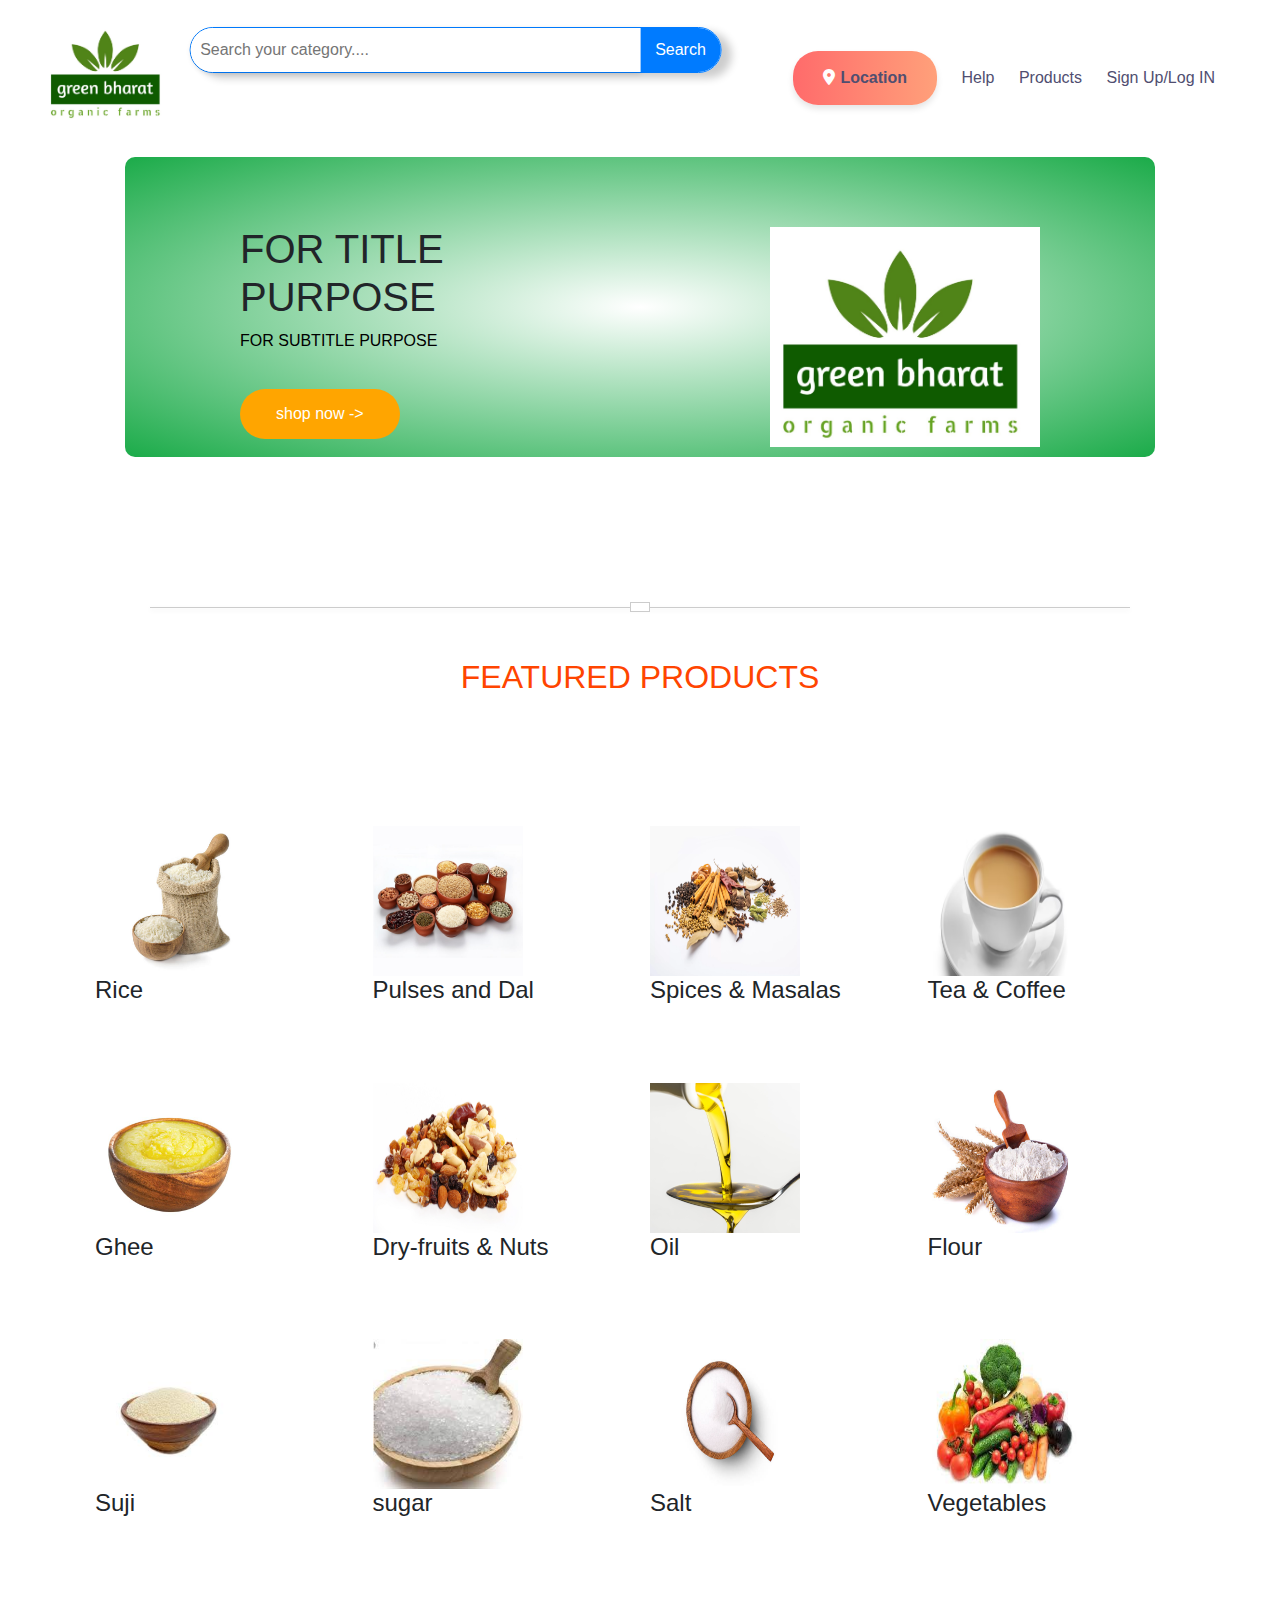
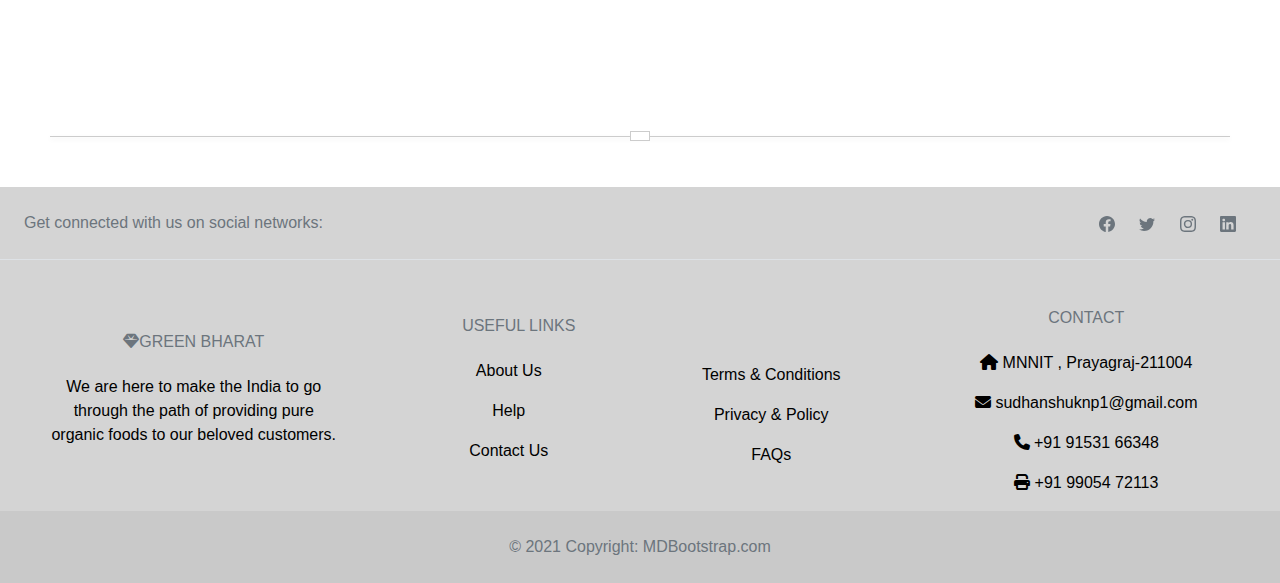
<file: index.html>
<!DOCTYPE html>
<html lang="en">
<head>
    <meta charset="UTF-8">
    <meta http-equiv="X-UA-Compatible" content="IE=edge">
    <meta name="viewport" content="width=device-width, initial-scale=1.0">
    <title>Green Bharat</title>
    <link href="https://maxcdn.bootstrapcdn.com/bootstrap/4.5.2/css/bootstrap.min.css" rel="stylesheet">
    <link rel="stylesheet" href="https://cdnjs.cloudflare.com/ajax/libs/font-awesome/6.5.1/css/all.min.css">
    <link rel="icon" type="image/x-icon" href="images/logo.png">
    <link rel="stylesheet" href="css/style.css">
    <link rel="stylesheet" href="css/search.css">
</head>
<body>
    <div class="main-container">
        <div class="header">
            <div class="container">  
                <div class="navbar">
                    <div class="logo">
                        <img src="images/logo.png" alt="logo" width="125px" >
                    </div>
                    <nav>
                        <ul id="menuitems">
                            <li class="location-button">
                                <div class="icon"><i class="fa  fa-map-marker-alt"></i></div>
                                <a href="">Location</a>
                            </li>
                            <li><a href="">Help</a></li>
                            <li><a href="">Products</a></li>
                            <li><a href="login.html">Sign Up/Log IN</a></li>
                        </ul>
                    </nav>
                    <img src="images/menu.png" alt="menu_icon" class="menu" onclick="menu_drop_down()" >
                    <div class="search-container">
                        <div class="search-bar">
                          <input class="search-input" type="search" placeholder="Search your category....">
                          <button class="search-button" type="submit">Search</button>
                        </div>
                    </div>
                </div>
            </div>
        </div>
        <div class="small-container">
          <div class="header-inner">
            <div class="row">
              <div class="col-2">
                  <h1>FOR TITLE PURPOSE</h1>
                  <P>FOR SUBTITLE PURPOSE</P>
                  <a href="" class="btn">shop now -></a>
              </div>
              <div class="col-2">
                  <img src="images/logo.png" alt="logo">
              </div>
            </div>  
          </div>    
        </div>
            <div class="body">
              <div class="divider"></div>
              <h2>FEATURED PRODUCTS</h2>
              <div class="row">
                  <div class="col-4">
                      <a href="rice.html"><img src="images/rice.png" alt="product_1"></a>
                      <h4>Rice</h4>
                  </div>
                  <div class="col-4">
                      <a href="dal.html"><img src="images/pulses.png" alt="product_1"></a>
                      <h4>Pulses and Dal</h4>
                  </div>
                  <div class="col-4">
                      <a href="spices.html"><img src="images/masalas.png" alt="product_1"></a>
                      <h4>Spices & Masalas</h4>
                  </div>
                  <div class="col-4">
                      <img src="images/tea_home.png" alt="product_1">
                      <h4>Tea & Coffee</h4>
                  </div>
              </div>
              <div class="row">
                  <div class="col-4">
                      <img src="images/ghee.png" alt="product_1">
                      <h4>Ghee</h4>
                  </div>
                  <div class="col-4">
                      <img src="images/dry_fruits_home.png" alt="product_1">
                      <h4>Dry-fruits & Nuts</h4>
                  </div>
                  <div class="col-4">
                      <img src="images/oil_home.png" alt="product_1">
                      <h4>Oil</h4>
                  </div>
                  <div class="col-4">
                      <img src="images/flour.png" alt="product_1">
                      <h4>Flour</h4>
                  </div>
              </div>
              <div class="row">
                  <div class="col-4">
                      <img src="images/suji.jpeg" alt="product_1">
                      <h4>Suji</h4>
                  </div>
                  <div class="col-4">
                      <img src="images/sugar_home.jpeg" alt="product_1">
                      <h4>sugar</h4>
                  </div>
                  <div class="col-4">
                      <img src="images/salt_home.jpeg" alt="product_1">
                      <h4>Salt</h4>
                  </div>
                  <div class="col-4">
                      <img src="images/vegetables_home.jpeg" alt="product_1">
                      <h4>Vegetables</h4>
                  </div>
              </div>
            </div>
        </div>
        <div class="divider"></div>
        <!-- Footer -->
    <footer class="text-center text-lg-start bg-body-tertiary text-muted">
       
      <!-- Section: Social media -->
        <section class="d-flex justify-content-center justify-content-lg-between p-4 border-bottom">
          <!-- left -->
          <div class="me-5 d-none d-lg-block">
            <span>Get connected with us on social networks:</span>
          </div>
          <!-- Left -->
          <!-- Right -->
          <div class="social-icons">
            <a href="" class="me-4 text-reset">
                <svg xmlns="http://www.w3.org/2000/svg" width="16" height="16" fill="currentColor" class="bi bi-facebook" viewBox="0 0 16 16">
                    <path d="M16 8.049c0-4.446-3.582-8.05-8-8.05C3.58 0-.002 3.603-.002 8.05c0 4.017 2.926 7.347 6.75 7.951v-5.625h-2.03V8.05H6.75V6.275c0-2.017 1.195-3.131 3.022-3.131.876 0 1.791.157 1.791.157v1.98h-1.009c-.993 0-1.303.621-1.303 1.258v1.51h2.218l-.354 2.326H9.25V16c3.824-.604 6.75-3.934 6.75-7.951"/>
                  </svg>
            </a>
            <a href="" class="me-4 text-reset">
                <svg xmlns="http://www.w3.org/2000/svg" width="16" height="16" fill="currentColor" class="bi bi-twitter" viewBox="0 0 16 16">
                    <path d="M5.026 15c6.038 0 9.341-5.003 9.341-9.334q.002-.211-.006-.422A6.7 6.7 0 0 0 16 3.542a6.7 6.7 0 0 1-1.889.518 3.3 3.3 0 0 0 1.447-1.817 6.5 6.5 0 0 1-2.087.793A3.286 3.286 0 0 0 7.875 6.03a9.32 9.32 0 0 1-6.767-3.429 3.29 3.29 0 0 0 1.018 4.382A3.3 3.3 0 0 1 .64 6.575v.045a3.29 3.29 0 0 0 2.632 3.218 3.2 3.2 0 0 1-.865.115 3 3 0 0 1-.614-.057 3.28 3.28 0 0 0 3.067 2.277A6.6 6.6 0 0 1 .78 13.58a6 6 0 0 1-.78-.045A9.34 9.34 0 0 0 5.026 15"/>
                </svg>
            </a>
            <a href="" class="me-4 text-reset">
                <svg xmlns="http://www.w3.org/2000/svg" width="16" height="16" fill="currentColor" class="bi bi-instagram" viewBox="0 0 16 16">
                    <path d="M8 0C5.829 0 5.556.01 4.703.048 3.85.088 3.269.222 2.76.42a3.9 3.9 0 0 0-1.417.923A3.9 3.9 0 0 0 .42 2.76C.222 3.268.087 3.85.048 4.7.01 5.555 0 5.827 0 8.001c0 2.172.01 2.444.048 3.297.04.852.174 1.433.372 1.942.205.526.478.972.923 1.417.444.445.89.719 1.416.923.51.198 1.09.333 1.942.372C5.555 15.99 5.827 16 8 16s2.444-.01 3.298-.048c.851-.04 1.434-.174 1.943-.372a3.9 3.9 0 0 0 1.416-.923c.445-.445.718-.891.923-1.417.197-.509.332-1.09.372-1.942C15.99 10.445 16 10.173 16 8s-.01-2.445-.048-3.299c-.04-.851-.175-1.433-.372-1.941a3.9 3.9 0 0 0-.923-1.417A3.9 3.9 0 0 0 13.24.42c-.51-.198-1.092-.333-1.943-.372C10.443.01 10.172 0 7.998 0zm-.717 1.442h.718c2.136 0 2.389.007 3.232.046.78.035 1.204.166 1.486.275.373.145.64.319.92.599s.453.546.598.92c.11.281.24.705.275 1.485.039.843.047 1.096.047 3.231s-.008 2.389-.047 3.232c-.035.78-.166 1.203-.275 1.485a2.5 2.5 0 0 1-.599.919c-.28.28-.546.453-.92.598-.28.11-.704.24-1.485.276-.843.038-1.096.047-3.232.047s-2.39-.009-3.233-.047c-.78-.036-1.203-.166-1.485-.276a2.5 2.5 0 0 1-.92-.598 2.5 2.5 0 0 1-.6-.92c-.109-.281-.24-.705-.275-1.485-.038-.843-.046-1.096-.046-3.233s.008-2.388.046-3.231c.036-.78.166-1.204.276-1.486.145-.373.319-.64.599-.92s.546-.453.92-.598c.282-.11.705-.24 1.485-.276.738-.034 1.024-.044 2.515-.045zm4.988 1.328a.96.96 0 1 0 0 1.92.96.96 0 0 0 0-1.92m-4.27 1.122a4.109 4.109 0 1 0 0 8.217 4.109 4.109 0 0 0 0-8.217m0 1.441a2.667 2.667 0 1 1 0 5.334 2.667 2.667 0 0 1 0-5.334"/>
                  </svg>
            </a>
            <a href="" class="me-4 text-reset">
                <svg xmlns="http://www.w3.org/2000/svg" width="16" height="16" fill="currentColor" class="bi bi-linkedin" viewBox="0 0 16 16">
                    <path d="M0 1.146C0 .513.526 0 1.175 0h13.65C15.474 0 16 .513 16 1.146v13.708c0 .633-.526 1.146-1.175 1.146H1.175C.526 16 0 15.487 0 14.854zm4.943 12.248V6.169H2.542v7.225zm-1.2-8.212c.837 0 1.358-.554 1.358-1.248-.015-.709-.52-1.248-1.342-1.248S2.4 3.226 2.4 3.934c0 .694.521 1.248 1.327 1.248zm4.908 8.212V9.359c0-.216.016-.432.08-.586.173-.431.568-.878 1.232-.878.869 0 1.216.662 1.216 1.634v3.865h2.401V9.25c0-2.22-1.184-3.252-2.764-3.252-1.274 0-1.845.7-2.165 1.193v.025h-.016l.016-.025V6.169h-2.4c.03.678 0 7.225 0 7.225z"/>
                  </svg>
            </a>
          </div>
          <!-- Right -->
        </section>
        <!-- Section: Social media -->
      
        <!-- Section: Links  -->
        <section class="below-section">
          <div class="container text-center text-md-start mt-5">
            <!-- Grid row -->
            <div class="row mt-3">
              <!-- Grid column -->
              <div class="col-md-3 col-lg-4 col-xl-3 mx-auto mb-4">
                <!-- Content -->
                <h6 class="text-uppercase fw-bold mb-4">
                  <i class="fas fa-gem me-3"></i>Green Bharat
                </h6>
                <p>
                  We are here to make the India to go through the path 
                  of providing pure organic foods to our beloved customers.
                </p>
              </div>
              <!-- Grid column -->
      
              <!-- Grid column -->
              <div class=" inner col-md-2 col-lg-2 col-xl-2 mx-auto mb-4">
                <!-- Links -->
                <h6 class="products fw-bold mb-4" style="margin-left:20px">
                  USEFUL LINKS
                </h6>
                <div class="text">
                  <p>
                    <a href="about.html" class="text-reset">About Us</a>
                  </p>
                  <p>
                    <a href="#!" class="text-reset"> Help</a>
                  </p>
                  <p>
                    <a href="#!" class="text-reset"> Contact Us</a>
                  </p>
                </div>
              </div>
              <!-- Grid column -->
      
              <!-- Grid column -->
              <div class="col-md-3 col-lg-2 col-xl-2 mx-auto mb-4" style="margin-top: 50px;">
                <!-- Links -->
                <p>
                  <a href="#!" class="text-reset">Terms & Conditions</a>
                </p>
                <p>
                  <a href="#!" class="text-reset">Privacy & Policy</a>
                </p>
                <p>
                  <a href="FAQs.html" class="text-reset"> FAQs</a>
                </p>
              </div>
              <!-- Grid column -->
      
              <!-- Grid column -->
              <div class="col-md-4 col-lg-3 col-xl-3 mx-auto mb-md-0 mb-4">
                <!-- Links -->
                <h6 class="text-uppercase fw-bold mb-4">Contact</h6>
                <p><i class="fas fa-home me-3"></i> MNNIT , Prayagraj-211004</p>
                <p>
                  <i class="fas fa-envelope me-3"></i>
                  sudhanshuknp1@gmail.com
                </p>
                <p><i class="fas fa-phone me-3"></i> +91 91531 66348</p>
                <p><i class="fas fa-print me-3"></i> +91 99054 72113</p>
              </div>
              <!-- Grid column -->
            </div>
            <!-- Grid row -->
          </div>
        </section>
        <!-- Section: Links  -->
      
        <!-- Copyright -->
        <div class="text-center p-4" style="background-color: rgba(0, 0, 0, 0.05);">
          © 2021 Copyright:
          <a class="text-reset fw-bold" href="https://mdbootstrap.com/">MDBootstrap.com</a>
        </div>
        <!-- Copyright -->
      </footer>
    </div>
    
  <!-- Footer -->
    <!-- <div class="footer">
        <div class="contanier">
            <div class="row">
                <div class="col_1">
                   
                    <h3>Follow us</h3>
                    <ul>
                        <li>facebook</li>
                        <li>instagram</li>
                        <li>twitter</li>
                        <li>youtube</li>
                    </ul> 
                </div>
                <div class="col_2">
                    <h1>small subtitile</h1>
                    <p>general content must be written here.</p>
                </div>
                <div class="col_3">
                    <img src="logo.png" alt="logo">
                    <p>general content must be written here.</p>
                </div>
            </div>
        </div>
    </div> -->
    <script src="js/script.js"></script>
    <script src="https://code.jquery.com/jquery-3.5.1.slim.min.js"></script>
    <script src="https://cdn.jsdelivr.net/npm/@popperjs/core@2.10.2/dist/umd/popper.min.js"></script>
    <script src="https://stackpath.bootstrapcdn.com/bootstrap/4.5.2/js/bootstrap.min.js"></script>
</body>
</html>
</file>
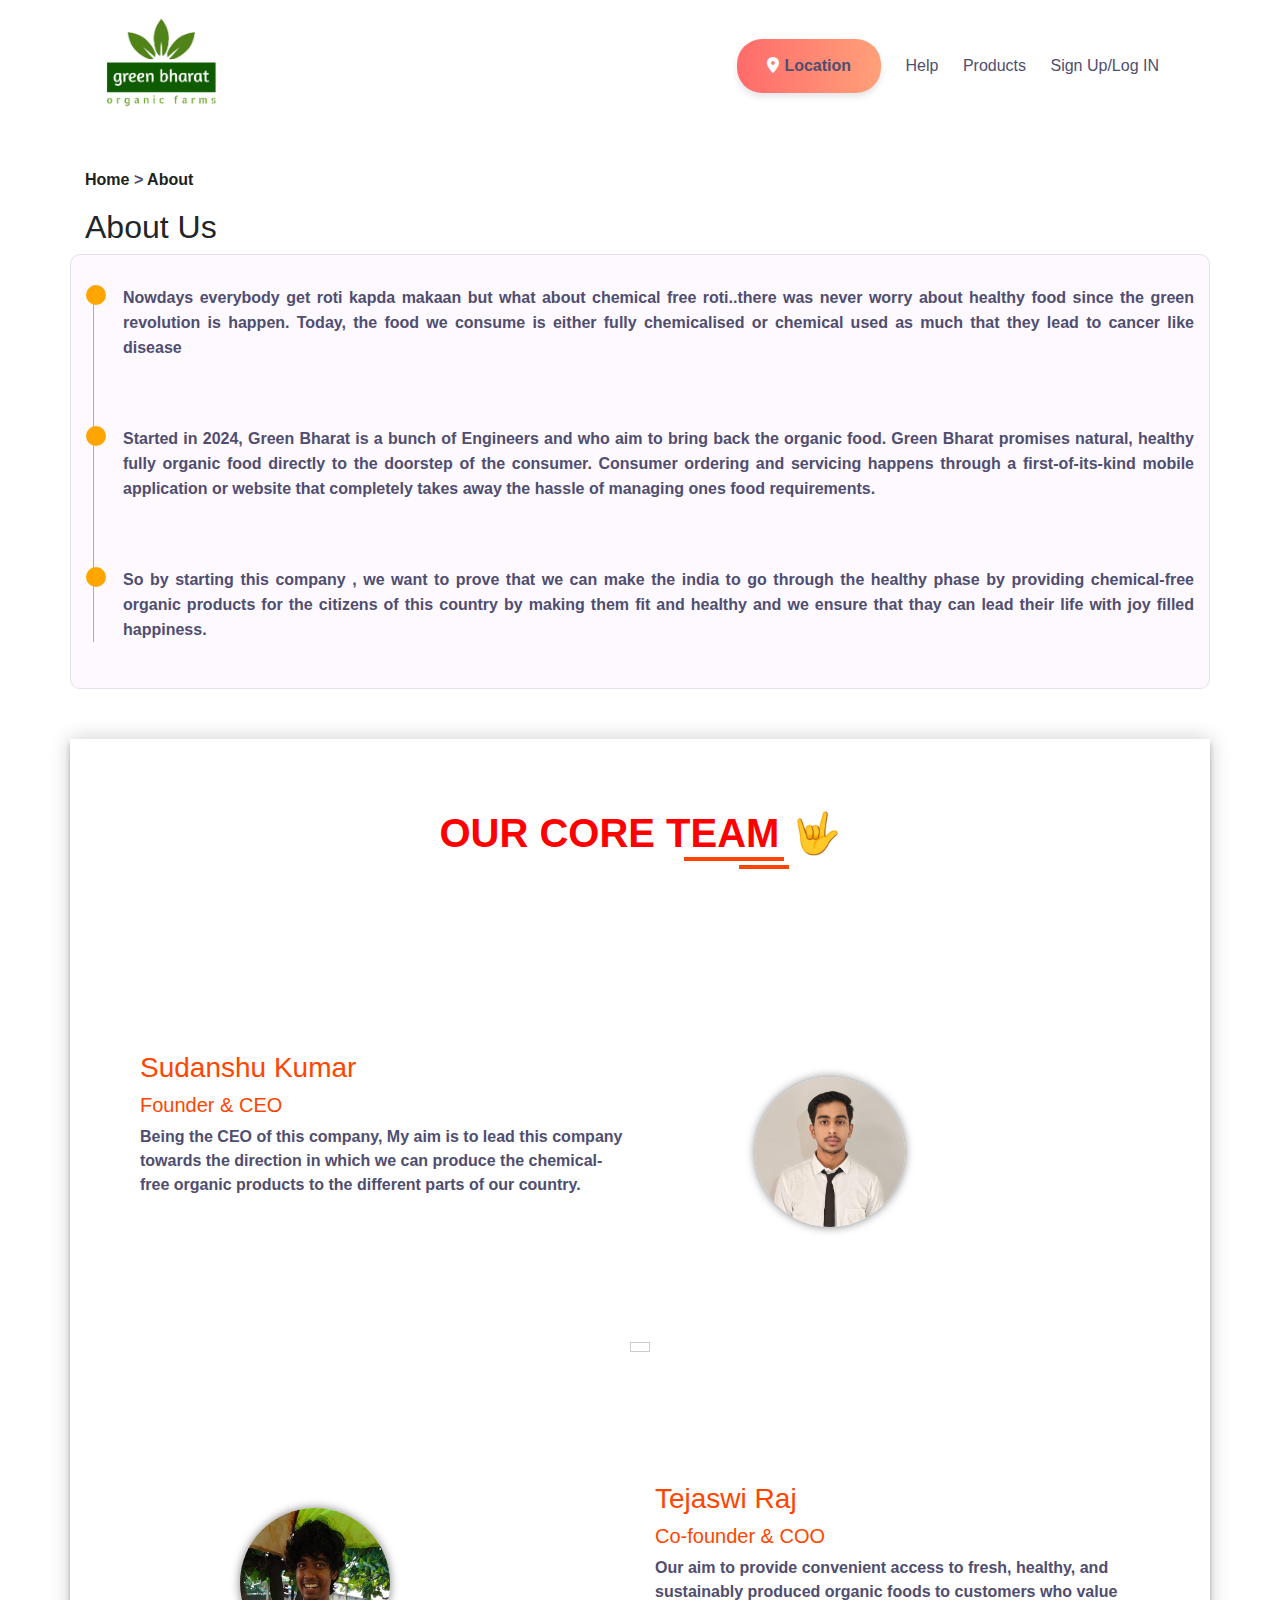
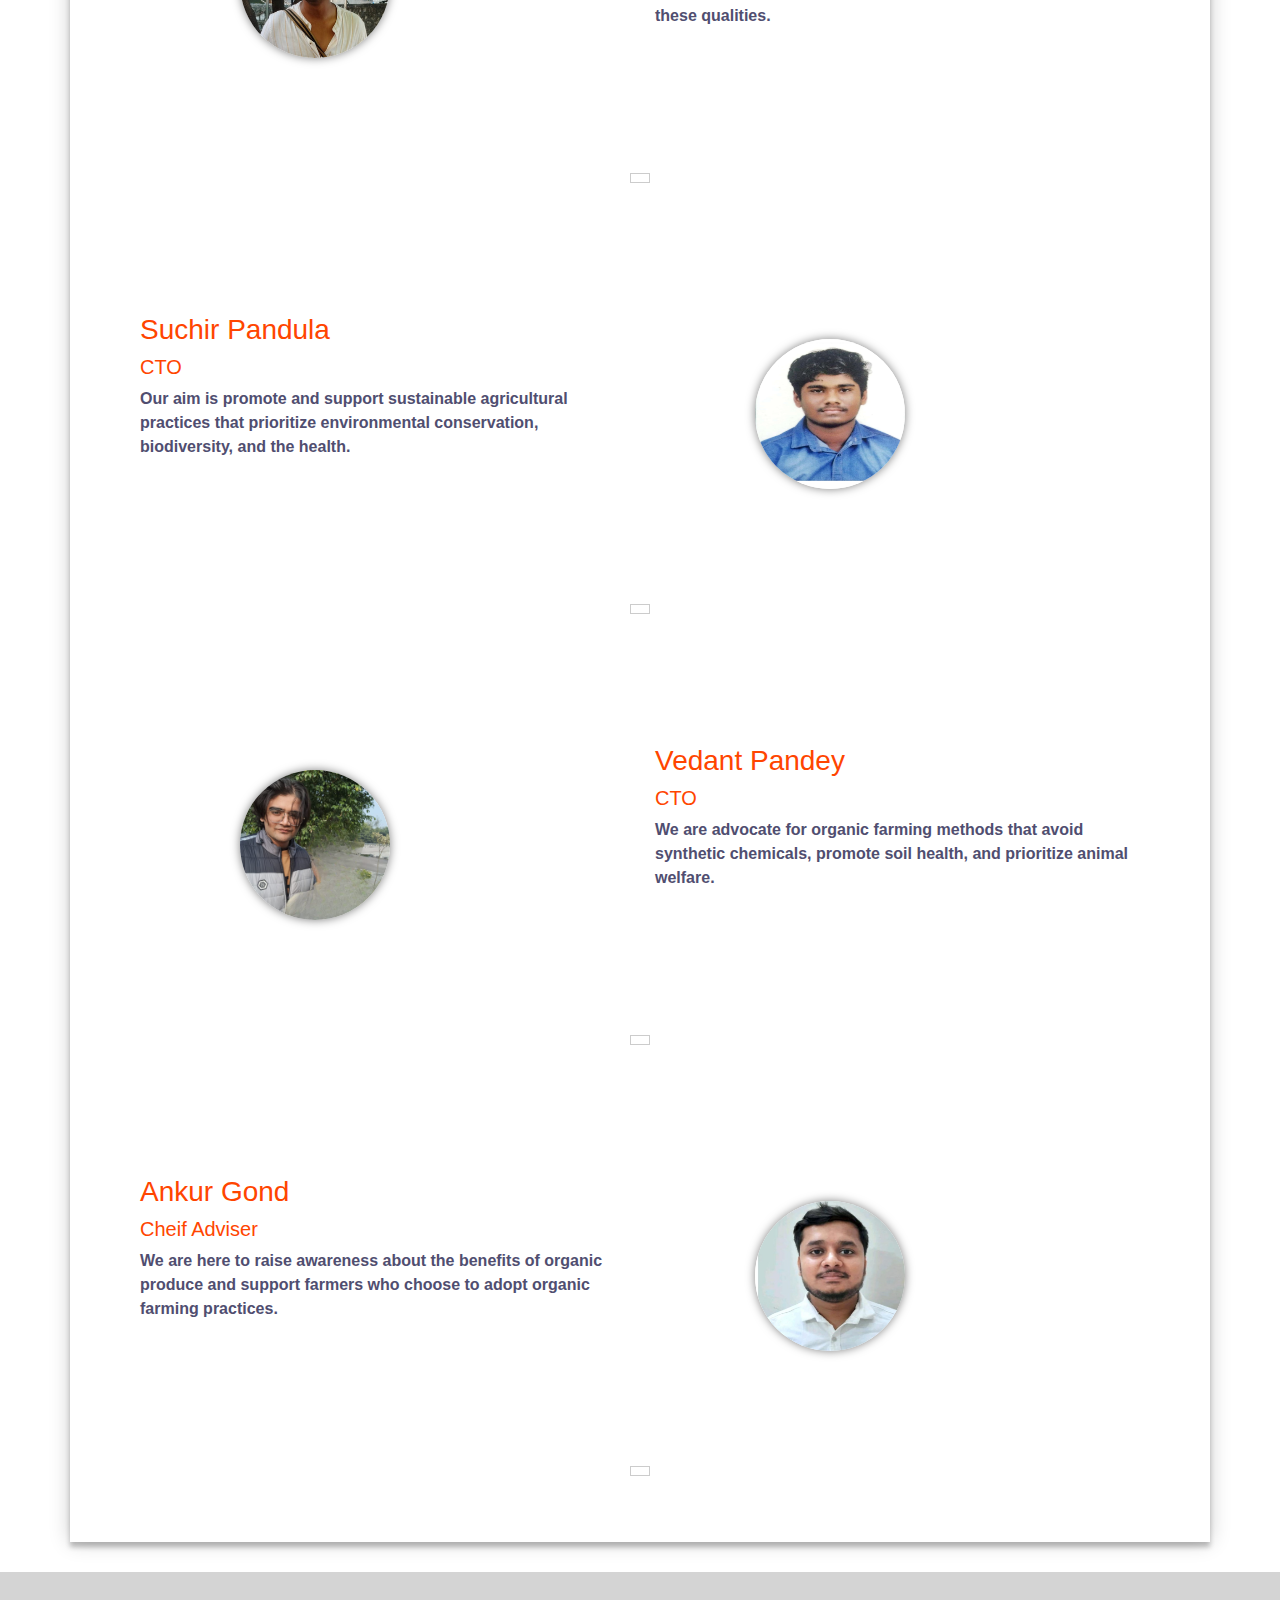
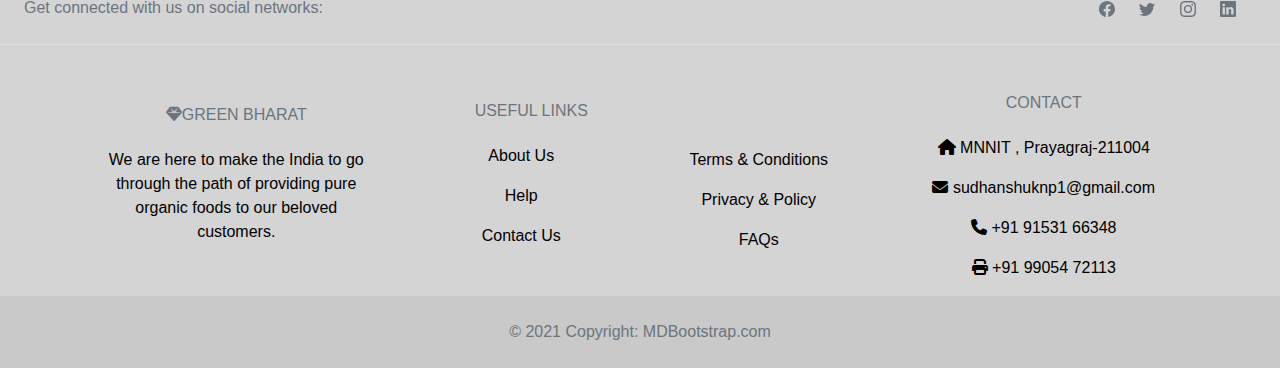
<file: about.html>
<!DOCTYPE html>
<html lang="en">
  <head>
    <meta charset="UTF-8" />
    <meta name="viewport" content="width=device-width, initial-scale=1.0" />
    <title>About Us</title>
    <link rel="stylesheet" href="css/about.css" />
    <link rel="stylesheet" href="css/style.css" />
    <link rel="icon" type="image/x-icon" href="images/logo.png" />
    <link
      rel="stylesheet"
      href="https://cdnjs.cloudflare.com/ajax/libs/font-awesome/6.5.1/css/all.min.css" />
    <link
      rel="stylesheet"
      href="https://stackpath.bootstrapcdn.com/bootstrap/4.5.2/css/bootstrap.min.css" />
  </head>
  <body>
    <header>
      <div class="header">
        <div class="container">  
            <div class="navbar">
                <div class="logo">
                    <img src="images/logo.png" alt="logo" width="125px" >
                </div>
                <nav>
                    <ul id="menuitems">
                        <li class="location-button">
                            <div class="icon"><i class="fa  fa-map-marker-alt"></i></div>
                            <a href="">Location</a>
                        </li>
                        <li><a href="">Help</a></li>
                        <li><a href="">Products</a></li>
                        <li><a href="">Sign Up/Log IN</a></li>
                    </ul>
                </nav>
                <img src="images/menu.png" alt="menu_icon" class="menu" onclick="menu_drop_down()" >
            </div>
        </div>
    </div>
    </header>

    <section class="about-section">
      <div class="container">
        <p><a href="index.html">Home</a> > <a href="about.html"> About</a></p>
        <h2>About Us</h2>
        <div class="row">
          <div class="timeline-box padd-15">
            <div class="timeline shadow-dark">
              <!-- timeline item-->
              <div class="timeline-item">
                <div class="circle-dot"></div>
                <p class="timeline-text">
                  Nowdays everybody get roti kapda makaan but what about chemical free roti..there was never worry about healthy food since the green revolution is happen. Today, the food we consume is either fully chemicalised or chemical used as much that they lead to cancer like disease
                </p>
              </div>
              <div class="timeline-item">
                <div class="circle-dot"></div>
                <p class="timeline-text">
                  Started in 2024, Green Bharat is a bunch of Engineers and who aim to bring back the organic food. Green Bharat promises natural, healthy fully organic  food directly to the doorstep of the consumer. Consumer ordering and servicing happens through a first-of-its-kind mobile application or website that completely takes away the hassle of managing ones food requirements.
                </p>
              </div>
              <div class="timeline-item">
                <div class="circle-dot"></div>
                <p class="timeline-text">
                 So by starting this company , we want to prove that we can make the india to go through the healthy phase by providing chemical-free organic products for the citizens of this country by making them fit and healthy and we ensure that thay can lead their life with joy filled happiness. 
                </p>
              </div>
            </div>
          </div>
        </div>

        <!-- core team -->
        <div class="row core-box">
          <div class="core-box-head">
              <h2>OUR CORE TEAM &#x1F91F;</h2>
          </div>
          <div class="core-box-item container">
            <div class="row">
              <div class="col-md-6">
                   <h3>Sudanshu Kumar</h3>
                   <h5>Founder & CEO</h5>
                   <p>Being the CEO of this company, My aim is to lead this company towards the direction in which we can produce the chemical-free organic
                    products to the different parts of our country.</p>
              </div>
              <div class="col-md-6">
                   <img src="images/sudanshu.jpeg" alt="">
              </div>
            </div>
          </div>
          <div class="divider"></div>
          <div class="core-box-item container">
            <div class="row">
              <div class="col-md-6">
                <img src="images/tejaswi.jpeg" alt="">
              </div>
              <div class="col-md-6">
                <h3>Tejaswi Raj</h3>
                <h5>Co-founder & COO</h5>
                <p>Our aim to provide convenient access to fresh, healthy, and sustainably produced organic foods to customers who value these qualities.</p>
              </div>
            </div>
          </div>
          <div class="divider"></div>
          <div class="core-box-item container">
            <div class="row">
              <div class="col-md-6">
                   <h3>Suchir Pandula</h3>
                   <h5>CTO</h5>
                   <p>Our aim is  promote and support sustainable agricultural practices that prioritize environmental conservation, biodiversity, and the health.</p>
              </div>
              <div class="col-md-6">
                   <img src="images/suchir.jpeg" alt="">
              </div>
            </div>
          </div>
          <div class="divider"></div>
          <div class="core-box-item container">
            <div class="row">
              <div class="col-md-6">
                <img src="images/vedant.jpeg" alt="">
              </div>
              <div class="col-md-6">
                <h3>Vedant Pandey</h3>
                <h5>CTO</h5>
                <p>We are  advocate for organic farming methods that avoid synthetic chemicals, promote soil health, and prioritize animal welfare.</p>
              </div>
            </div>
          </div>
          <div class="divider"></div>
          <div class="core-box-item container">
            <div class="row">
              <div class="col-md-6">
                   <h3>Ankur Gond</h3>
                   <h5>Cheif Adviser</h5>
                   <p>We are here to raise awareness about the benefits of organic produce and support farmers who choose to adopt organic farming practices.</p>
              </div>
              <div class="col-md-6">
                   <img src="images/ankur.jpeg" alt="">
              </div>
            </div>
          </div>
          <div class="divider"></div>
        </div>
        <!-- core team -->
      </div>
    </section>

    <footer class="text-center text-lg-start bg-body-tertiary text-muted">
       
      <!-- Section: Social media -->
        <section class="d-flex justify-content-center justify-content-lg-between p-4 border-bottom">
          <!-- left -->
          <div class="me-5 d-none d-lg-block">
            <span>Get connected with us on social networks:</span>
          </div>
          <!-- Left -->
          <!-- Right -->
          <div class="social-icons">
            <a href="" class="me-4 text-reset">
                <svg xmlns="http://www.w3.org/2000/svg" width="16" height="16" fill="currentColor" class="bi bi-facebook" viewBox="0 0 16 16">
                    <path d="M16 8.049c0-4.446-3.582-8.05-8-8.05C3.58 0-.002 3.603-.002 8.05c0 4.017 2.926 7.347 6.75 7.951v-5.625h-2.03V8.05H6.75V6.275c0-2.017 1.195-3.131 3.022-3.131.876 0 1.791.157 1.791.157v1.98h-1.009c-.993 0-1.303.621-1.303 1.258v1.51h2.218l-.354 2.326H9.25V16c3.824-.604 6.75-3.934 6.75-7.951"/>
                  </svg>
            </a>
            <a href="" class="me-4 text-reset">
                <svg xmlns="http://www.w3.org/2000/svg" width="16" height="16" fill="currentColor" class="bi bi-twitter" viewBox="0 0 16 16">
                    <path d="M5.026 15c6.038 0 9.341-5.003 9.341-9.334q.002-.211-.006-.422A6.7 6.7 0 0 0 16 3.542a6.7 6.7 0 0 1-1.889.518 3.3 3.3 0 0 0 1.447-1.817 6.5 6.5 0 0 1-2.087.793A3.286 3.286 0 0 0 7.875 6.03a9.32 9.32 0 0 1-6.767-3.429 3.29 3.29 0 0 0 1.018 4.382A3.3 3.3 0 0 1 .64 6.575v.045a3.29 3.29 0 0 0 2.632 3.218 3.2 3.2 0 0 1-.865.115 3 3 0 0 1-.614-.057 3.28 3.28 0 0 0 3.067 2.277A6.6 6.6 0 0 1 .78 13.58a6 6 0 0 1-.78-.045A9.34 9.34 0 0 0 5.026 15"/>
                </svg>
            </a>
            <a href="" class="me-4 text-reset">
                <svg xmlns="http://www.w3.org/2000/svg" width="16" height="16" fill="currentColor" class="bi bi-instagram" viewBox="0 0 16 16">
                    <path d="M8 0C5.829 0 5.556.01 4.703.048 3.85.088 3.269.222 2.76.42a3.9 3.9 0 0 0-1.417.923A3.9 3.9 0 0 0 .42 2.76C.222 3.268.087 3.85.048 4.7.01 5.555 0 5.827 0 8.001c0 2.172.01 2.444.048 3.297.04.852.174 1.433.372 1.942.205.526.478.972.923 1.417.444.445.89.719 1.416.923.51.198 1.09.333 1.942.372C5.555 15.99 5.827 16 8 16s2.444-.01 3.298-.048c.851-.04 1.434-.174 1.943-.372a3.9 3.9 0 0 0 1.416-.923c.445-.445.718-.891.923-1.417.197-.509.332-1.09.372-1.942C15.99 10.445 16 10.173 16 8s-.01-2.445-.048-3.299c-.04-.851-.175-1.433-.372-1.941a3.9 3.9 0 0 0-.923-1.417A3.9 3.9 0 0 0 13.24.42c-.51-.198-1.092-.333-1.943-.372C10.443.01 10.172 0 7.998 0zm-.717 1.442h.718c2.136 0 2.389.007 3.232.046.78.035 1.204.166 1.486.275.373.145.64.319.92.599s.453.546.598.92c.11.281.24.705.275 1.485.039.843.047 1.096.047 3.231s-.008 2.389-.047 3.232c-.035.78-.166 1.203-.275 1.485a2.5 2.5 0 0 1-.599.919c-.28.28-.546.453-.92.598-.28.11-.704.24-1.485.276-.843.038-1.096.047-3.232.047s-2.39-.009-3.233-.047c-.78-.036-1.203-.166-1.485-.276a2.5 2.5 0 0 1-.92-.598 2.5 2.5 0 0 1-.6-.92c-.109-.281-.24-.705-.275-1.485-.038-.843-.046-1.096-.046-3.233s.008-2.388.046-3.231c.036-.78.166-1.204.276-1.486.145-.373.319-.64.599-.92s.546-.453.92-.598c.282-.11.705-.24 1.485-.276.738-.034 1.024-.044 2.515-.045zm4.988 1.328a.96.96 0 1 0 0 1.92.96.96 0 0 0 0-1.92m-4.27 1.122a4.109 4.109 0 1 0 0 8.217 4.109 4.109 0 0 0 0-8.217m0 1.441a2.667 2.667 0 1 1 0 5.334 2.667 2.667 0 0 1 0-5.334"/>
                  </svg>
            </a>
            <a href="" class="me-4 text-reset">
                <svg xmlns="http://www.w3.org/2000/svg" width="16" height="16" fill="currentColor" class="bi bi-linkedin" viewBox="0 0 16 16">
                    <path d="M0 1.146C0 .513.526 0 1.175 0h13.65C15.474 0 16 .513 16 1.146v13.708c0 .633-.526 1.146-1.175 1.146H1.175C.526 16 0 15.487 0 14.854zm4.943 12.248V6.169H2.542v7.225zm-1.2-8.212c.837 0 1.358-.554 1.358-1.248-.015-.709-.52-1.248-1.342-1.248S2.4 3.226 2.4 3.934c0 .694.521 1.248 1.327 1.248zm4.908 8.212V9.359c0-.216.016-.432.08-.586.173-.431.568-.878 1.232-.878.869 0 1.216.662 1.216 1.634v3.865h2.401V9.25c0-2.22-1.184-3.252-2.764-3.252-1.274 0-1.845.7-2.165 1.193v.025h-.016l.016-.025V6.169h-2.4c.03.678 0 7.225 0 7.225z"/>
                  </svg>
            </a>
          </div>
          <!-- Right -->
        </section>
        <!-- Section: Social media -->
      
        <!-- Section: Links  -->
        <section class="below-section">
          <div class="container text-center text-md-start mt-5">
            <!-- Grid row -->
            <div class="row mt-3">
              <!-- Grid column -->
              <div class="col-md-3 col-lg-4 col-xl-3 mx-auto mb-4">
                <!-- Content -->
                <h6 class="text-uppercase fw-bold mb-4">
                  <i class="fas fa-gem me-3"></i>Green Bharat
                </h6>
                <p>
                  We are here to make the India to go through the path 
                  of providing pure organic foods to our beloved customers.
                </p>
              </div>
              <!-- Grid column -->
      
              <!-- Grid column -->
              <div class=" inner col-md-2 col-lg-2 col-xl-2 mx-auto mb-4">
                <!-- Links -->
                <h6 class="products fw-bold mb-4" style="margin-left:20px">
                  USEFUL LINKS
                </h6>
                <div class="text">
                  <p>
                    <a href="about.html" class="text-reset">About Us</a>
                  </p>
                  <p>
                    <a href="#!" class="text-reset"> Help</a>
                  </p>
                  <p>
                    <a href="#!" class="text-reset"> Contact Us</a>
                  </p>
                </div>
              </div>
              <!-- Grid column -->
      
              <!-- Grid column -->
              <div class="col-md-3 col-lg-2 col-xl-2 mx-auto mb-4" style="margin-top: 50px;">
                <!-- Links -->
                <p>
                  <a href="#!" class="text-reset">Terms & Conditions</a>
                </p>
                <p>
                  <a href="#!" class="text-reset">Privacy & Policy</a>
                </p>
                <p>
                  <a href="FAQs.html" class="text-reset"> FAQs</a>
                </p>
              </div>
              <!-- Grid column -->
      
              <!-- Grid column -->
              <div class="col-md-4 col-lg-3 col-xl-3 mx-auto mb-md-0 mb-4">
                <!-- Links -->
                <h6 class="text-uppercase fw-bold mb-4">Contact</h6>
                <p><i class="fas fa-home me-3"></i> MNNIT , Prayagraj-211004</p>
                <p>
                  <i class="fas fa-envelope me-3"></i>
                  sudhanshuknp1@gmail.com
                </p>
                <p><i class="fas fa-phone me-3"></i> +91 91531 66348</p>
                <p><i class="fas fa-print me-3"></i> +91 99054 72113</p>
              </div>
              <!-- Grid column -->
            </div>
            <!-- Grid row -->
          </div>
        </section>
        <!-- Section: Links  -->
      
        <!-- Copyright -->
        <div class="text-center p-4" style="background-color: rgba(0, 0, 0, 0.05);">
          © 2021 Copyright:
          <a class="text-reset fw-bold" href="https://mdbootstrap.com/">MDBootstrap.com</a>
        </div>
        <!-- Copyright -->
      </footer>
      <script src="js/script.js"></script>
    <script src="https://code.jquery.com/jquery-3.5.1.slim.min.js"></script>
    <script src="https://cdn.jsdelivr.net/npm/@popperjs/core@2.5.4/dist/umd/popper.min.js"></script>
    <script src="https://stackpath.bootstrapcdn.com/bootstrap/4.5.2/js/bootstrap.min.js"></script>
  </body>
</html>
</file>
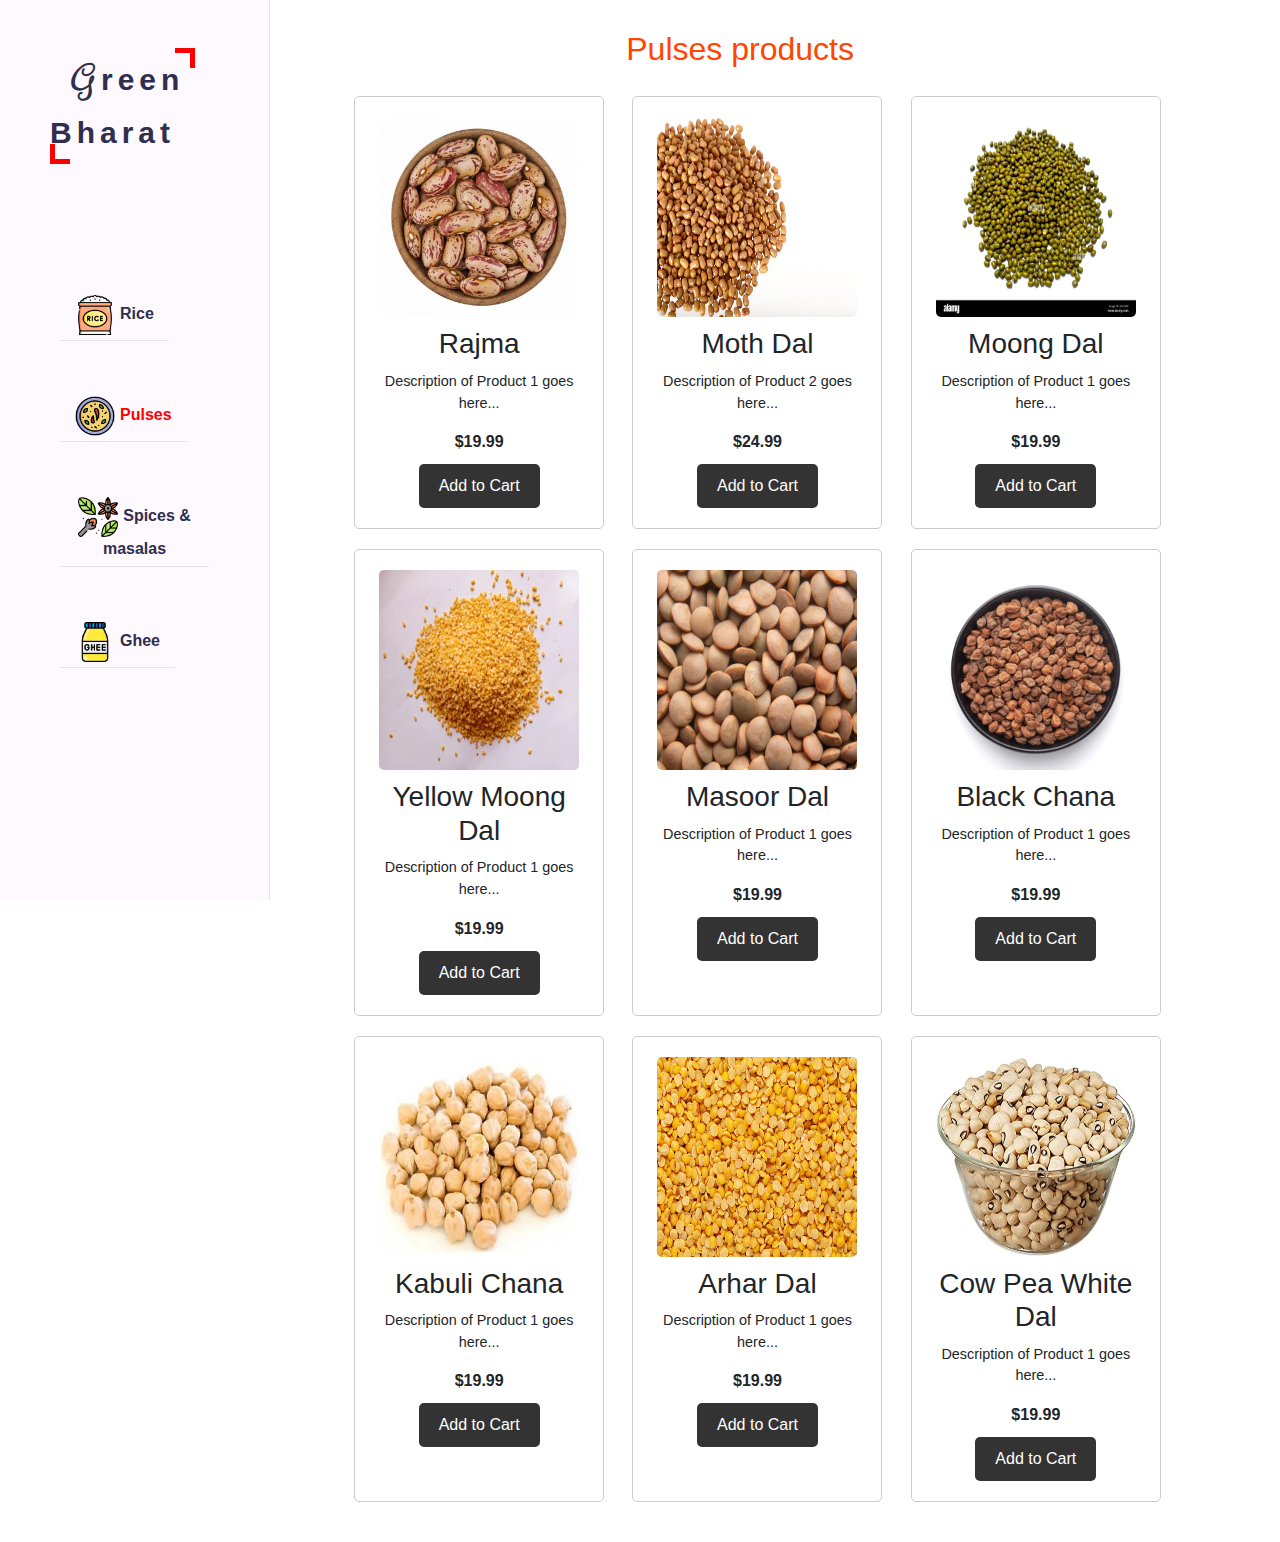
<file: dal.html>
<!DOCTYPE html>
<html lang="en">
<head>
    <meta charset="UTF-8">
    <meta name="viewport" content="width=device-width, initial-scale=1.0">
    <link rel="stylesheet" href="https://cdnjs.cloudflare.com/ajax/libs/font-awesome/6.5.1/css/all.min.css">
    <link rel="stylesheet" href="https://stackpath.bootstrapcdn.com/bootstrap/4.5.2/css/bootstrap.min.css" />
    <link rel="stylesheet" href="css/dal.css">
    <link rel="icon" type="image/x-icon" href="images/logo.png">
    <title>pulses products</title>
</head>
<body>
    <div class="aside">
        <div class="logo">
             <a href="index.html"><span>G</span>reen Bharat</a>
        </div>
        <div class="nav-toggler">
             <span></span>
        </div>
        <ul class="nav">
            <li><a href="rice.html"><img src="images/rice1.png" alt=""></i>Rice</a></li>
            <li><a href="dal.html" class="active"><img src="images/dal_1.png" alt="">Pulses</a></li>
            <li><a href="spices.html"><img src="images/spices.png" alt="">Spices & masalas</a></li>
            <li><a href="#"><img src="images/ghee1.png" alt="">Ghee</a></li>
            <li><a href="#"><img src="images/sugar.png" alt="">Sugar</a></li>
            <li><a href="#"><img src="images/salt.png" alt="">Salt</a></li>
            <li><a href="#"><img src="images/oil.png" alt="">Oil</a></li>
            <li><a href="#"><img src="images/nut.png" alt="">Dry fruits</a></li>
            <li><a href="#"><img src="images/tea.png" alt="">Tea</a></li>
        </ul>
    </div>
    <div class="main-container container">
        <div class="section-title">
            <h2>Pulses products</h2>
        </div>
        <!-- Services Section starts-->
        <div class="main-content">
            <!-- Product items will be arranged here -->
            <div class="product">
                <img src="images/rajma.jpg" alt="Product 1">
                <h3>Rajma</h3>
                <p>Description of Product 1 goes here...</p>
                <span class="price">$19.99</span>
                <button>Add to Cart</button>
            </div>
            <div class="product">
                <img src="images/moth dal.jpg" alt="Product 2">
                <h3>Moth Dal</h3>
                <p>Description of Product 2 goes here...</p>
                <span class="price">$24.99</span>
                <button>Add to Cart</button>
            </div>
            <div class="product">
                <img src="images/moong dal .jpg" alt="Product 1">
                <h3>Moong Dal</h3>
                <p>Description of Product 1 goes here...</p>
                <span class="price">$19.99</span>
                <button>Add to Cart</button>
            </div>
            <div class="product">
                <img src="images/yellow moong dal.png" alt="Product 1">
                <h3>Yellow Moong Dal</h3>
                <p>Description of Product 1 goes here...</p>
                <span class="price">$19.99</span>
                <button>Add to Cart</button>
            </div>
            <div class="product">
                <img src="images/masoor dal.png" alt="Product 1">
                <h3>Masoor Dal</h3>
                <p>Description of Product 1 goes here...</p>
                <span class="price">$19.99</span>
                <button>Add to Cart</button>
            </div>
            <div class="product">
                <img src="images/black chana.png" alt="Product 1">
                <h3>Black Chana</h3>
                <p>Description of Product 1 goes here...</p>
                <span class="price">$19.99</span>
                <button>Add to Cart</button>
            </div>
            <div class="product">
                <img src="images/kabuli chana.png" alt="Product 1">
                <h3>Kabuli Chana</h3>
                <p>Description of Product 1 goes here...</p>
                <span class="price">$19.99</span>
                <button>Add to Cart</button>
            </div>
            <div class="product">
                <img src="images/arhar dal.jpg" alt="Product 1">
                <h3>Arhar Dal</h3>
                <p>Description of Product 1 goes here...</p>
                <span class="price">$19.99</span>
                <button>Add to Cart</button>
            </div>
            <div class="product">
                <img src="images/cow pea white dal.jpg" alt="Product 1">
                <h3>Cow Pea White Dal</h3>
                <p>Description of Product 1 goes here...</p>
                <span class="price">$19.99</span>
                <button>Add to Cart</button>
            </div>
            <!-- Add more product items as needed -->
        </div>
        <!-- Services section ends -->
            </div>


            
    <script src="js/script.js"></script>
    <script src="https://code.jquery.com/jquery-3.5.1.slim.min.js"></script>
    <script src="https://cdn.jsdelivr.net/npm/@popperjs/core@2.5.4/dist/umd/popper.min.js"></script>
    <script src="https://stackpath.bootstrapcdn.com/bootstrap/4.5.2/js/bootstrap.min.js"></script>
</body>
</html>
</file>
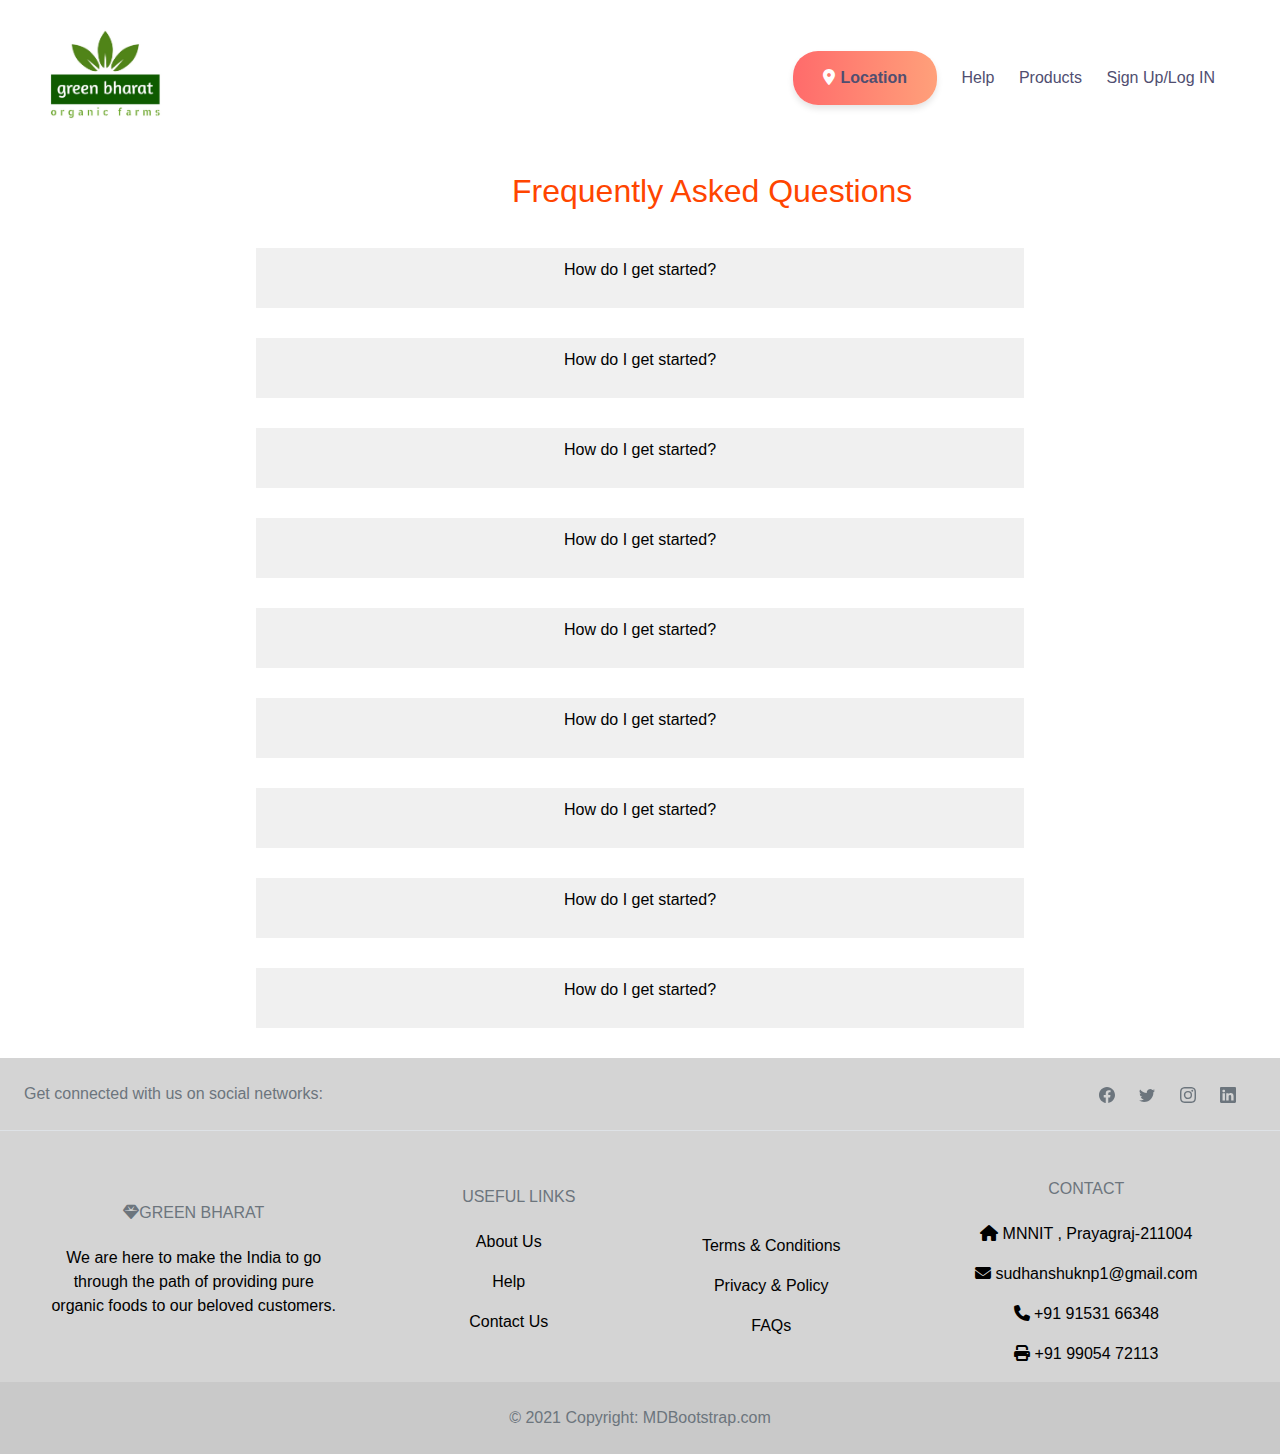
<file: FAQs.html>
<!DOCTYPE html>
<html lang="en">
  <head>
    <meta charset="UTF-8" />
    <meta name="viewport" content="width=device-width, initial-scale=1.0" />
    <title>FAQs</title>
    <link
      href="https://maxcdn.bootstrapcdn.com/bootstrap/4.5.2/css/bootstrap.min.css"
      rel="stylesheet" />
    <link
      rel="stylesheet"
      href="https://cdnjs.cloudflare.com/ajax/libs/font-awesome/6.5.1/css/all.min.css" />
    <link rel="icon" type="image/x-icon" href="images/logo.png" />
    <link rel="stylesheet" href="css/FAQs.css" />
    <link rel="stylesheet" href="css/style.css" />
  </head>
  <body>
    <header>
      <div class="header">
        <div class="container">
          <div class="navbar">
            <div class="logo">
              <img src="images/logo.png" alt="logo" width="125px" />
            </div>
            <nav>
              <ul id="menuitems">
                <li class="location-button">
                  <div class="icon"><i class="fa fa-map-marker-alt"></i></div>
                  <a href="">Location</a>
                </li>
                <li><a href="">Help</a></li>
                <li><a href="">Products</a></li>
                <li><a href="">Sign Up/Log IN</a></li>
              </ul>
            </nav>
            <img
              src="images/menu.png"
              alt="menu_icon"
              class="menu"
              onclick="menu_drop_down()" />
          </div>
        </div>
      </div>
    </header>

    <h2>Frequently Asked Questions</h2>

    <div class="faq">
      <button class="question">
        <p class="question-text">How do I get started?</p>
      </button>
      <div class="answer">
        <p>We accept Visa, Mastercard, American Express, and PayPal.</p>
      </div>
    </div>

    <div class="faq">
      <button class="question">
        <p class="question-text">How do I get started?</p>
      </button>
      <div class="answer">
        <p>We accept Visa, Mastercard, American Express, and PayPal.</p>
      </div>
    </div>

    <div class="faq">
      <button class="question">
        <p class="question-text">How do I get started?</p>
      </button>
      <div class="answer">
        <p>We accept Visa, Mastercard, American Express, and PayPal.</p>
      </div>
    </div>

    <div class="faq">
      <button class="question">
        <p class="question-text">How do I get started?</p>
      </button>
      <div class="answer">
        <p>We accept Visa, Mastercard, American Express, and PayPal.</p>
      </div>
    </div>

    <div class="faq">
      <button class="question">
        <p class="question-text">How do I get started?</p>
      </button>
      <div class="answer">
        <p>We accept Visa, Mastercard, American Express, and PayPal.</p>
      </div>
    </div>

    <div class="faq">
      <button class="question">
        <p class="question-text">How do I get started?</p>
      </button>
      <div class="answer">
        <p>We accept Visa, Mastercard, American Express, and PayPal.</p>
      </div>
    </div>

    <div class="faq">
      <button class="question">
        <p class="question-text">How do I get started?</p>
      </button>
      <div class="answer">
        <p>We accept Visa, Mastercard, American Express, and PayPal.</p>
      </div>
    </div>

    <div class="faq">
      <button class="question">
        <p class="question-text">How do I get started?</p>
      </button>
      <div class="answer">
        <p>We accept Visa, Mastercard, American Express, and PayPal.</p>
      </div>
    </div>

    <div class="faq">
      <button class="question">
        <p class="question-text">How do I get started?</p>
      </button>
      <div class="answer">
        <p>We accept Visa, Mastercard, American Express, and PayPal.</p>
      </div>
    </div>

    <footer class="text-center text-lg-start bg-body-tertiary text-muted">
      <!-- Section: Social media -->
      <section
        class="d-flex justify-content-center justify-content-lg-between p-4 border-bottom">
        <!-- left -->
        <div class="me-5 d-none d-lg-block">
          <span>Get connected with us on social networks:</span>
        </div>
        <!-- Left -->
        <!-- Right -->
        <div class="social-icons">
          <a href="" class="me-4 text-reset">
            <svg
              xmlns="http://www.w3.org/2000/svg"
              width="16"
              height="16"
              fill="currentColor"
              class="bi bi-facebook"
              viewBox="0 0 16 16">
              <path
                d="M16 8.049c0-4.446-3.582-8.05-8-8.05C3.58 0-.002 3.603-.002 8.05c0 4.017 2.926 7.347 6.75 7.951v-5.625h-2.03V8.05H6.75V6.275c0-2.017 1.195-3.131 3.022-3.131.876 0 1.791.157 1.791.157v1.98h-1.009c-.993 0-1.303.621-1.303 1.258v1.51h2.218l-.354 2.326H9.25V16c3.824-.604 6.75-3.934 6.75-7.951" />
            </svg>
          </a>
          <a href="" class="me-4 text-reset">
            <svg
              xmlns="http://www.w3.org/2000/svg"
              width="16"
              height="16"
              fill="currentColor"
              class="bi bi-twitter"
              viewBox="0 0 16 16">
              <path
                d="M5.026 15c6.038 0 9.341-5.003 9.341-9.334q.002-.211-.006-.422A6.7 6.7 0 0 0 16 3.542a6.7 6.7 0 0 1-1.889.518 3.3 3.3 0 0 0 1.447-1.817 6.5 6.5 0 0 1-2.087.793A3.286 3.286 0 0 0 7.875 6.03a9.32 9.32 0 0 1-6.767-3.429 3.29 3.29 0 0 0 1.018 4.382A3.3 3.3 0 0 1 .64 6.575v.045a3.29 3.29 0 0 0 2.632 3.218 3.2 3.2 0 0 1-.865.115 3 3 0 0 1-.614-.057 3.28 3.28 0 0 0 3.067 2.277A6.6 6.6 0 0 1 .78 13.58a6 6 0 0 1-.78-.045A9.34 9.34 0 0 0 5.026 15" />
            </svg>
          </a>
          <a href="" class="me-4 text-reset">
            <svg
              xmlns="http://www.w3.org/2000/svg"
              width="16"
              height="16"
              fill="currentColor"
              class="bi bi-instagram"
              viewBox="0 0 16 16">
              <path
                d="M8 0C5.829 0 5.556.01 4.703.048 3.85.088 3.269.222 2.76.42a3.9 3.9 0 0 0-1.417.923A3.9 3.9 0 0 0 .42 2.76C.222 3.268.087 3.85.048 4.7.01 5.555 0 5.827 0 8.001c0 2.172.01 2.444.048 3.297.04.852.174 1.433.372 1.942.205.526.478.972.923 1.417.444.445.89.719 1.416.923.51.198 1.09.333 1.942.372C5.555 15.99 5.827 16 8 16s2.444-.01 3.298-.048c.851-.04 1.434-.174 1.943-.372a3.9 3.9 0 0 0 1.416-.923c.445-.445.718-.891.923-1.417.197-.509.332-1.09.372-1.942C15.99 10.445 16 10.173 16 8s-.01-2.445-.048-3.299c-.04-.851-.175-1.433-.372-1.941a3.9 3.9 0 0 0-.923-1.417A3.9 3.9 0 0 0 13.24.42c-.51-.198-1.092-.333-1.943-.372C10.443.01 10.172 0 7.998 0zm-.717 1.442h.718c2.136 0 2.389.007 3.232.046.78.035 1.204.166 1.486.275.373.145.64.319.92.599s.453.546.598.92c.11.281.24.705.275 1.485.039.843.047 1.096.047 3.231s-.008 2.389-.047 3.232c-.035.78-.166 1.203-.275 1.485a2.5 2.5 0 0 1-.599.919c-.28.28-.546.453-.92.598-.28.11-.704.24-1.485.276-.843.038-1.096.047-3.232.047s-2.39-.009-3.233-.047c-.78-.036-1.203-.166-1.485-.276a2.5 2.5 0 0 1-.92-.598 2.5 2.5 0 0 1-.6-.92c-.109-.281-.24-.705-.275-1.485-.038-.843-.046-1.096-.046-3.233s.008-2.388.046-3.231c.036-.78.166-1.204.276-1.486.145-.373.319-.64.599-.92s.546-.453.92-.598c.282-.11.705-.24 1.485-.276.738-.034 1.024-.044 2.515-.045zm4.988 1.328a.96.96 0 1 0 0 1.92.96.96 0 0 0 0-1.92m-4.27 1.122a4.109 4.109 0 1 0 0 8.217 4.109 4.109 0 0 0 0-8.217m0 1.441a2.667 2.667 0 1 1 0 5.334 2.667 2.667 0 0 1 0-5.334" />
            </svg>
          </a>
          <a href="" class="me-4 text-reset">
            <svg
              xmlns="http://www.w3.org/2000/svg"
              width="16"
              height="16"
              fill="currentColor"
              class="bi bi-linkedin"
              viewBox="0 0 16 16">
              <path
                d="M0 1.146C0 .513.526 0 1.175 0h13.65C15.474 0 16 .513 16 1.146v13.708c0 .633-.526 1.146-1.175 1.146H1.175C.526 16 0 15.487 0 14.854zm4.943 12.248V6.169H2.542v7.225zm-1.2-8.212c.837 0 1.358-.554 1.358-1.248-.015-.709-.52-1.248-1.342-1.248S2.4 3.226 2.4 3.934c0 .694.521 1.248 1.327 1.248zm4.908 8.212V9.359c0-.216.016-.432.08-.586.173-.431.568-.878 1.232-.878.869 0 1.216.662 1.216 1.634v3.865h2.401V9.25c0-2.22-1.184-3.252-2.764-3.252-1.274 0-1.845.7-2.165 1.193v.025h-.016l.016-.025V6.169h-2.4c.03.678 0 7.225 0 7.225z" />
            </svg>
          </a>
        </div>
        <!-- Right -->
      </section>
      <!-- Section: Social media -->

      <!-- Section: Links  -->
      <section class="below-section">
        <div class="container text-center text-md-start mt-5">
          <!-- Grid row -->
          <div class="row mt-3">
            <!-- Grid column -->
            <div class="col-md-3 col-lg-4 col-xl-3 mx-auto mb-4">
              <!-- Content -->
              <h6 class="text-uppercase fw-bold mb-4">
                <i class="fas fa-gem me-3"></i>Green Bharat
              </h6>
              <p>
                We are here to make the India to go through the path of
                providing pure organic foods to our beloved customers.
              </p>
            </div>
            <!-- Grid column -->

            <!-- Grid column -->
            <div class="inner col-md-2 col-lg-2 col-xl-2 mx-auto mb-4">
              <!-- Links -->
              <h6 class="products fw-bold mb-4" style="margin-left: 20px">
                USEFUL LINKS
              </h6>
              <div class="text">
                <p>
                  <a href="about.html" class="text-reset">About Us</a>
                </p>
                <p>
                  <a href="#!" class="text-reset"> Help</a>
                </p>
                <p>
                  <a href="#!" class="text-reset"> Contact Us</a>
                </p>
              </div>
            </div>
            <!-- Grid column -->

            <!-- Grid column -->
            <div
              class="col-md-3 col-lg-2 col-xl-2 mx-auto mb-4"
              style="margin-top: 50px">
              <!-- Links -->
              <p>
                <a href="#!" class="text-reset">Terms & Conditions</a>
              </p>
              <p>
                <a href="#!" class="text-reset">Privacy & Policy</a>
              </p>
              <p>
                <a href="FAQs.html" class="text-reset"> FAQs</a>
              </p>
            </div>
            <!-- Grid column -->

            <!-- Grid column -->
            <div class="col-md-4 col-lg-3 col-xl-3 mx-auto mb-md-0 mb-4">
                <!-- Links -->
                <h6 class="text-uppercase fw-bold mb-4">Contact</h6>
                <p><i class="fas fa-home me-3"></i> MNNIT , Prayagraj-211004</p>
                <p>
                  <i class="fas fa-envelope me-3"></i>
                  sudhanshuknp1@gmail.com
                </p>
                <p><i class="fas fa-phone me-3"></i> +91 91531 66348</p>
                <p><i class="fas fa-print me-3"></i> +91 99054 72113</p>
              </div>
            <!-- Grid column -->
          </div>
          <!-- Grid row -->
        </div>
      </section>
      <!-- Section: Links  -->

      <!-- Copyright -->
      <div
        class="text-center p-4"
        style="background-color: rgba(0, 0, 0, 0.05)">
        © 2021 Copyright:
        <a class="text-reset fw-bold" href="https://mdbootstrap.com/"
          >MDBootstrap.com</a
        >
      </div>
      <!-- Copyright -->
    </footer>
    <!-- More FAQ items can be added here -->
    <script src="https://code.jquery.com/jquery-3.5.1.slim.min.js"></script>
    <script src="https://cdn.jsdelivr.net/npm/@popperjs/core@2.10.2/dist/umd/popper.min.js"></script>
    <script src="https://stackpath.bootstrapcdn.com/bootstrap/4.5.2/js/bootstrap.min.js"></script>
    <script src="js/script.js"></script>
    <script src="js/FAQs.js"></script>
  </body>
</html>
</file>
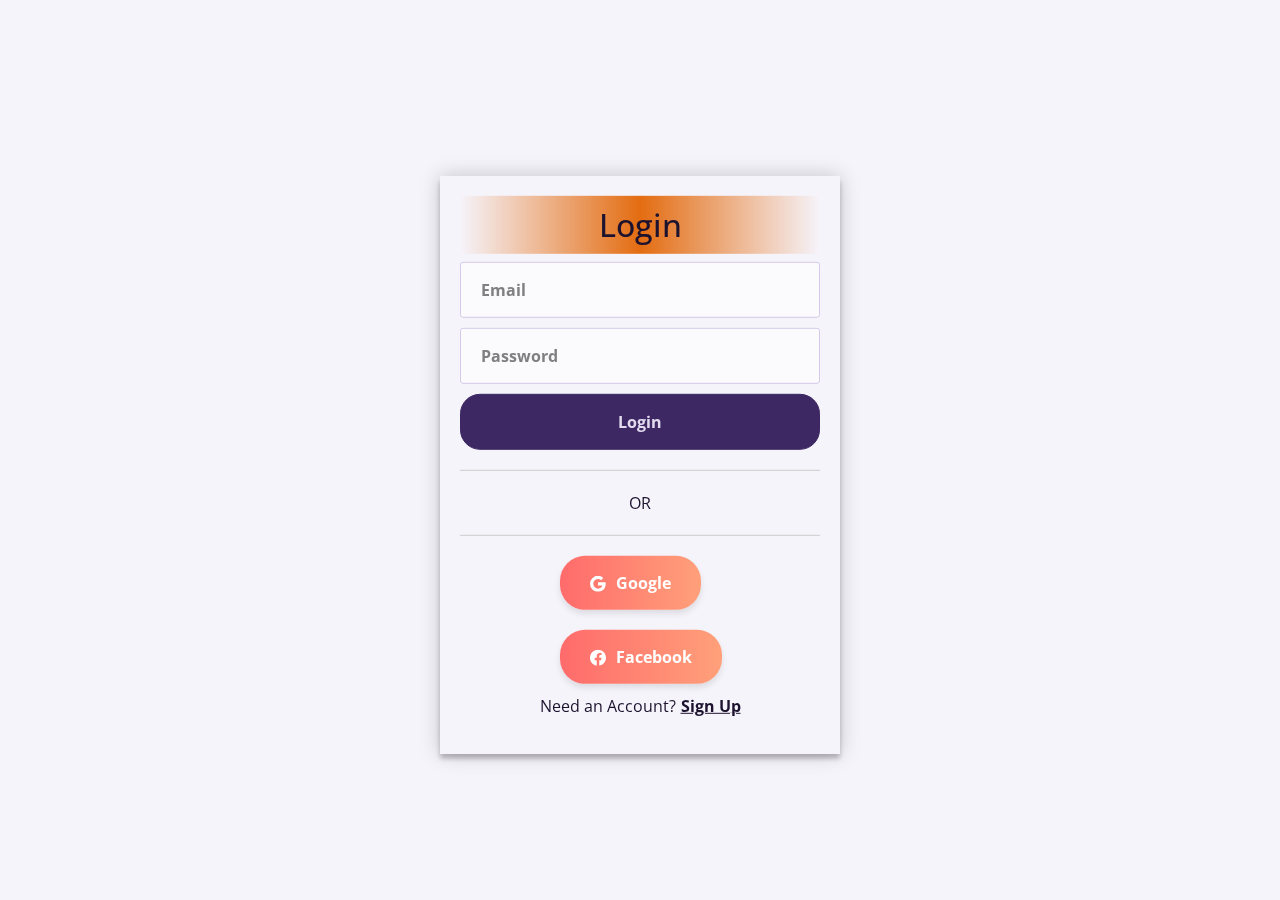
<file: login.html>
<!DOCTYPE html>
<html lang="en">
<head>
    <meta charset="UTF-8">
    <meta http-equiv="X-UA-Compatible" content="IE=edge">
    <meta name="viewport" content="width=device-width, initial-scale=1.0">
    <title>Login</title>
    <link href="https://maxcdn.bootstrapcdn.com/bootstrap/4.5.2/css/bootstrap.min.css" rel="stylesheet">
    <link rel="stylesheet" href="https://cdnjs.cloudflare.com/ajax/libs/font-awesome/6.5.1/css/all.min.css">
    <link rel="icon" type="image/x-icon" href="images/logo.png">
    <link rel="stylesheet" href="css/login.css">
</head>
<body>
    <main class="container">
        <section class="wrap">
            <h1>Login</h1>
            <form action="" method="post" class="login-form">
                <input type="email" name="email" placeholder="Email" required>
                <input type="password" name="password" placeholder="Password" required>
                <button type="submit">Login</button>
            </form>
            <div class="line"></div>
            <p class="text-center">OR</p>
            <div class="line"></div>
            <ul class="tp-login">
                <li class="location-button">
                    <a href="">
                        <svg xmlns="http://www.w3.org/2000/svg" width="16" height="16" fill="currentColor" class="bi bi-google" viewBox="0 0 16 16">
                            <path d="M15.545 6.558a9.4 9.4 0 0 1 .139 1.626c0 2.434-.87 4.492-2.384 5.885h.002C11.978 15.292 10.158 16 8 16A8 8 0 1 1 8 0a7.7 7.7 0 0 1 5.352 2.082l-2.284 2.284A4.35 4.35 0 0 0 8 3.166c-2.087 0-3.86 1.408-4.492 3.304a4.8 4.8 0 0 0 0 3.063h.003c.635 1.893 2.405 3.301 4.492 3.301 1.078 0 2.004-.276 2.722-.764h-.003a3.7 3.7 0 0 0 1.599-2.431H8v-3.08z"/>
                        </svg>
                        Google
                    </a>
                </li>
                <li class="location-button">
                    <a href="">
                        <svg xmlns="http://www.w3.org/2000/svg" width="16" height="16" fill="currentColor" class="bi bi-facebook" viewBox="0 0 16 16">
                            <path d="M16 8.049c0-4.446-3.582-8.05-8-8.05C3.58 0-.002 3.603-.002 8.05c0 4.017 2.926 7.347 6.75 7.951v-5.625h-2.03V8.05H6.75V6.275c0-2.017 1.195-3.131 3.022-3.131.876 0 1.791.157 1.791.157v1.98h-1.009c-.993 0-1.303.621-1.303 1.258v1.51h2.218l-.354 2.326H9.25V16c3.824-.604 6.75-3.934 6.75-7.951"/>
                        </svg>
                        Facebook
                    </a>
                </li>
            </ul>
            <p class="create-new text-center">Need an Account?<a href="register.html">Sign Up</a></p>
        </section>
    </main>
</body>
</html>
</file>
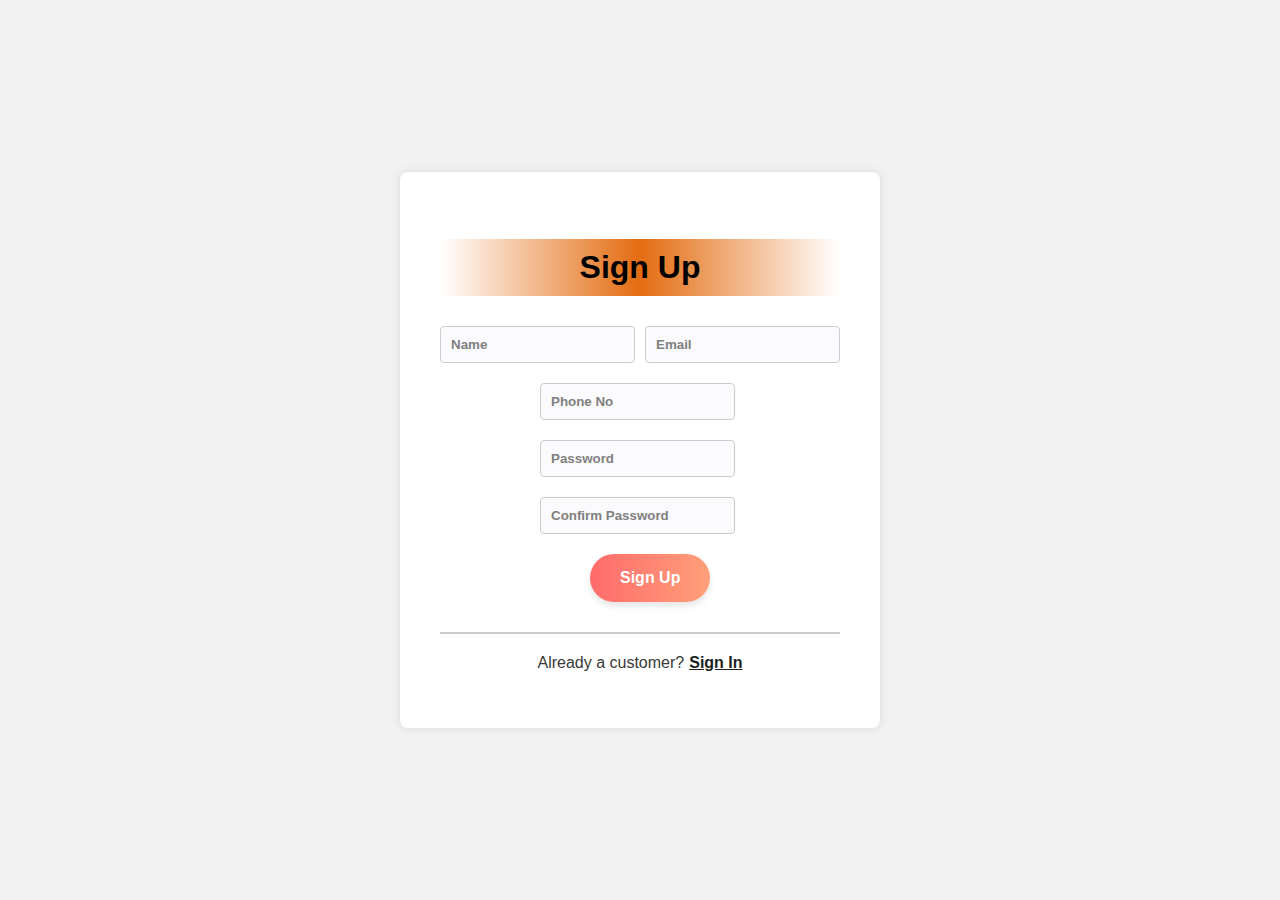
<file: register.html>
<!DOCTYPE html>
<html lang="en">
<head>
<meta charset="UTF-8">
<meta name="viewport" content="width=device-width, initial-scale=1.0">
<title>Sign Up</title>
<link rel="icon" type="image/x-icon" href="images/logo.png">
<link rel="stylesheet" href="css/register.css">
</head>
<body>

<div class="signup-container">
  <h2>Sign Up</h2>
  <form>
    <div class="form-group">
      <input type="text" id="name" name="name" placeholder="Name" required>
      <input type="email" id="email" name="email" placeholder="Email" required>
    </div>
    <div class="form-group">
      <input type="tel" id="phone" name="phone" placeholder="Phone No" required>
    </div>
    <div class="form-group">
      <input type="password" id="password" name="password" placeholder="Password" required>
    </div>
    <div class="form-group">
      <input type="password" id="confirm-password" name="confirm-password" placeholder="Confirm Password" required>
    </div>
    <div class="form-group">
      <button type="submit">Sign Up</button>
    </div>
  </form>
  <div class="line"></div>
  <p class="create-new text-center">Already a customer?<a href="login.html">Sign In</a></p>
</div>

</body>
</html>
</file>
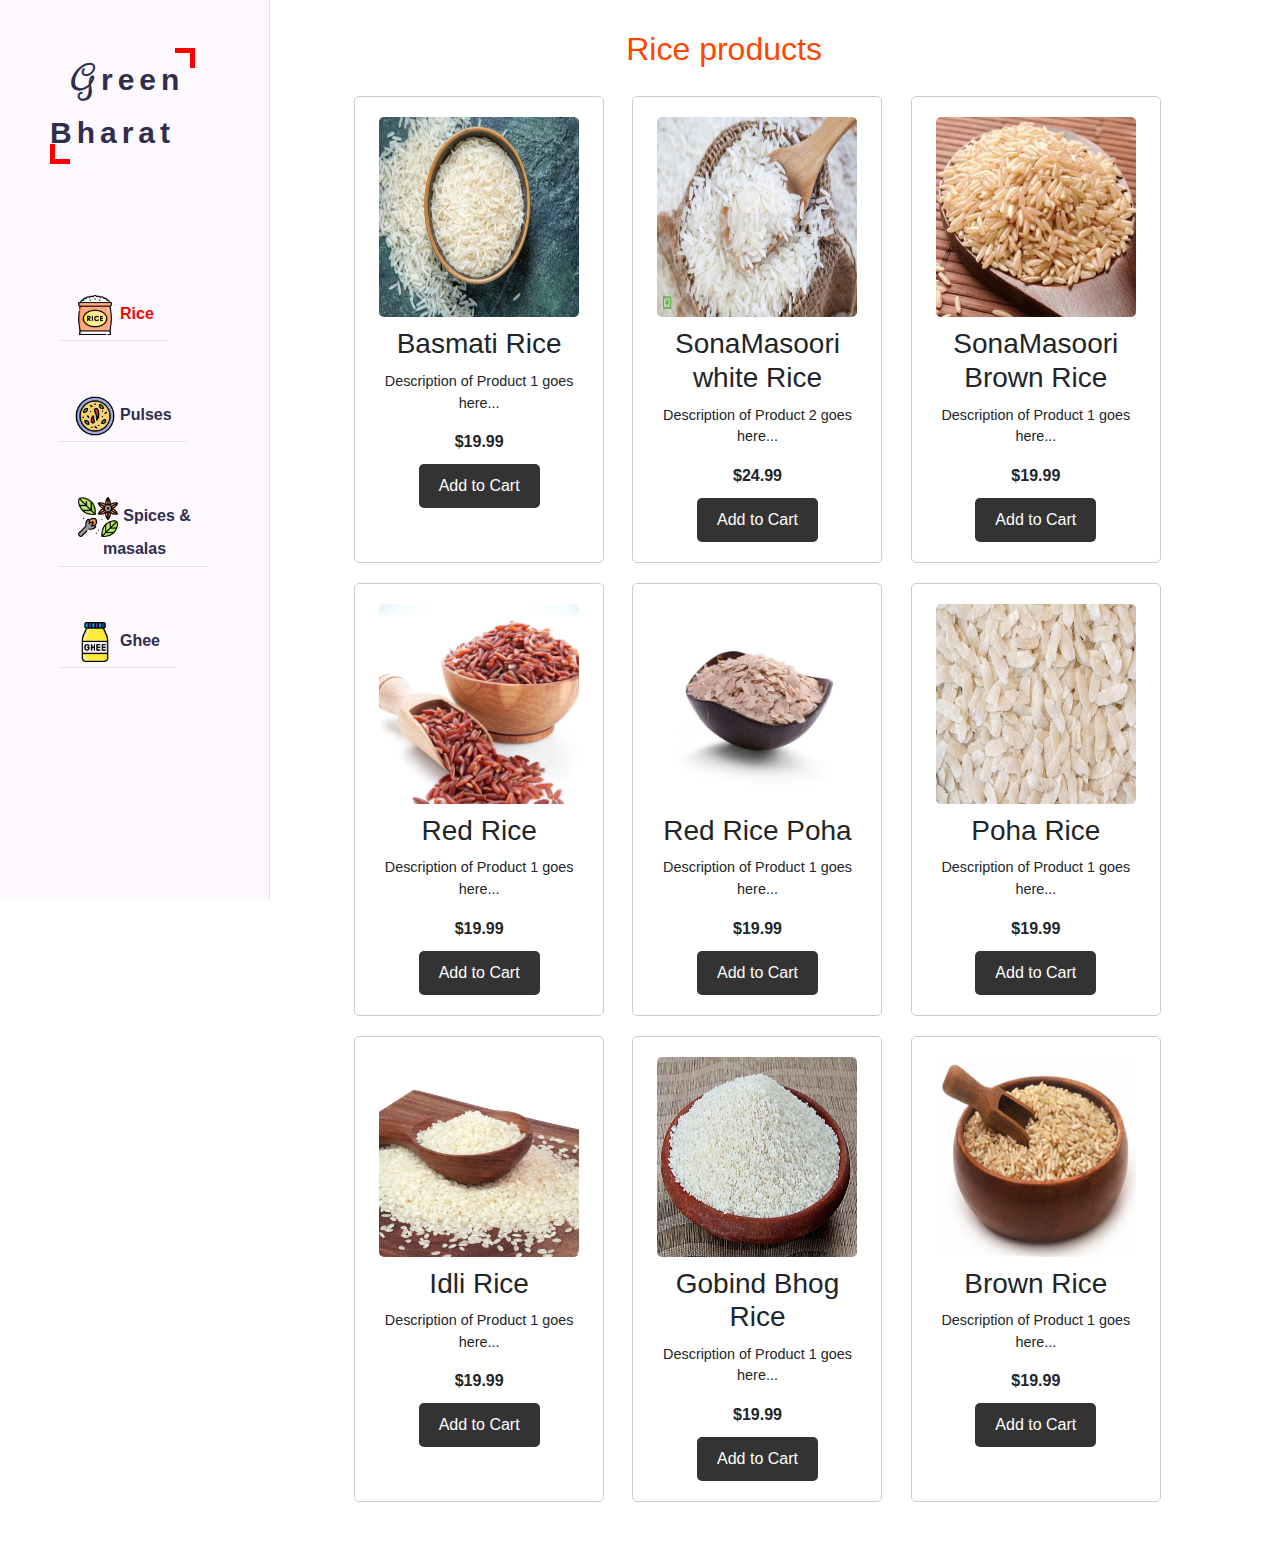
<file: rice.html>
<!DOCTYPE html>
<html lang="en">
<head>
    <meta charset="UTF-8">
    <meta name="viewport" content="width=device-width, initial-scale=1.0">
    <link rel="stylesheet" href="https://cdnjs.cloudflare.com/ajax/libs/font-awesome/6.5.1/css/all.min.css">
    <link rel="stylesheet" href="https://stackpath.bootstrapcdn.com/bootstrap/4.5.2/css/bootstrap.min.css" />
    <link rel="stylesheet" href="css/rice.css">
    <link rel="icon" type="image/x-icon" href="images/logo.png">
    <title>Rice products</title>
</head>
<body>
    <div class="aside">
        <div class="logo">
             <a href="index.html"><span>G</span>reen Bharat</a>
        </div>
        <div class="nav-toggler">
             <span></span>
        </div>
        <ul class="nav">
             <li><a href="rice.html" class="active"><img src="images/rice1.png" alt=""></i>Rice</a></li>
             <li><a href="dal.html"><img src="images/dal_1.png" alt="">Pulses</a></li>
             <li><a href="spices.html"><img src="images/spices.png" alt="">Spices & masalas</a></li>
             <li><a href="#"><img src="images/ghee1.png" alt="">Ghee</a></li>
             <li><a href="#"><img src="images/sugar.png" alt="">Sugar</a></li>
             <li><a href="#"><img src="images/salt.png" alt="">Salt</a></li>
             <li><a href="#"><img src="images/oil.png" alt="">Oil</a></li>
             <li><a href="#"><img src="images/nut.png" alt="">Dry fruits</a></li>
             <li><a href="#"><img src="images/tea.png" alt="">Tea</a></li>
        </ul>
    </div>
    <div class="main-container container">
        <div class="section-title">
            <h2>Rice products</h2>
        </div>
        <!-- Services Section starts-->
        <div class="main-content">
            <!-- Product items will be arranged here -->
            <div class="product">
                <img src="images/traditional basmati rice.png" alt="Product 1">
                <h3>Basmati Rice</h3>
                <p>Description of Product 1 goes here...</p>
                <span class="price">$19.99</span>
                <button>Add to Cart</button>
            </div>
            <div class="product">
                <img src="images/SonaMasoori white Rice_.png" alt="Product 2">
                <h3>SonaMasoori white Rice</h3>
                <p>Description of Product 2 goes here...</p>
                <span class="price">$24.99</span>
                <button>Add to Cart</button>
            </div>
            <div class="product">
                <img src="images/sonamasuri brown rice.jpg" alt="Product 1">
                <h3>SonaMasoori Brown Rice</h3>
                <p>Description of Product 1 goes here...</p>
                <span class="price">$19.99</span>
                <button>Add to Cart</button>
            </div>
            <div class="product">
                <img src="images/red-rice_1.png" alt="Product 1">
                <h3>Red Rice</h3>
                <p>Description of Product 1 goes here...</p>
                <span class="price">$19.99</span>
                <button>Add to Cart</button>
            </div>
            <div class="product">
                <img src="images/red-rice-poha-.png" alt="Product 1">
                <h3>Red Rice Poha</h3>
                <p>Description of Product 1 goes here...</p>
                <span class="price">$19.99</span>
                <button>Add to Cart</button>
            </div>
            <div class="product">
                <img src="images/poha rice.jpg" alt="Product 1">
                <h3>Poha Rice</h3>
                <p>Description of Product 1 goes here...</p>
                <span class="price">$19.99</span>
                <button>Add to Cart</button>
            </div>
            <div class="product">
                <img src="images/idli rice.jpg" alt="Product 1">
                <h3>Idli Rice</h3>
                <p>Description of Product 1 goes here...</p>
                <span class="price">$19.99</span>
                <button>Add to Cart</button>
            </div>
            <div class="product">
                <img src="images/Gobind bhog rice.png" alt="Product 1">
                <h3>Gobind Bhog Rice</h3>
                <p>Description of Product 1 goes here...</p>
                <span class="price">$19.99</span>
                <button>Add to Cart</button>
            </div>
            <div class="product">
                <img src="images/brown rice.jpg" alt="Product 1">
                <h3>Brown Rice</h3>
                <p>Description of Product 1 goes here...</p>
                <span class="price">$19.99</span>
                <button>Add to Cart</button>
            </div>
            <!-- Add more product items as needed -->
        </div>
        <!-- Services section ends -->
            </div>
        </section>
    </div>
    <script src="js/script.js"></script>
    <script src="https://code.jquery.com/jquery-3.5.1.slim.min.js"></script>
    <script src="https://cdn.jsdelivr.net/npm/@popperjs/core@2.5.4/dist/umd/popper.min.js"></script>
    <script src="https://stackpath.bootstrapcdn.com/bootstrap/4.5.2/js/bootstrap.min.js"></script>
</body>
</html>

<!-- <div class="service-item padd-15">
    <div class="service-item-inner">
        <img src="images/logo.png" alt="rice">
        <h4>Web Design</h4>
    </div>
</div>
<!-- service item ends-->

<!-- service item starts -->
<!-- <div class="service-item padd-15">
    <div class="service-item-inner">
        <img src="images/logo.png" alt="rice">
        <h4>Web Design</h4>
    </div>
</div> -->
<!-- service item ends-->

<!-- service item starts -->
<!-- <div class="service-item padd-15">
    <div class="service-item-inner">
        <img src="images/logo.png" alt="rice">
        <h4>Web Design</h4>
    </div>
</div> -->
<!-- service item ends-->

<!-- service item starts -->
<!-- <div class="service-item padd-15">
    <div class="service-item-inner">
        <img src="images/logo.png" alt="rice">
        <h4>Web Design</h4>
    </div>
</div> -->
<!-- service item ends-->

<!-- service item starts -->
<!-- <div class="service-item padd-15">
    <div class="service-item-inner">
        <img src="images/logo.png" alt="rice">
        <h4>Web Design</h4>
    </div>
</div> -->
<!-- service item ends-->
 
<!-- service item starts -->
<!-- <div class="service-item padd-15">
    <div class="service-item-inner">
        <img src="images/logo.png" alt="rice">
        <h4>Web Design</h4>
    </div>
</div> -->
<!-- service item ends-->

<!-- service item starts -->
<!-- <div class="service-item padd-15">
    <div class="service-item-inner">
        <img src="images/logo.png" alt="rice">
        <h4>Web Design</h4>
    </div>
</div> -->
<!-- service item ends-->

<!-- service item starts -->
<!-- <div class="service-item padd-15">
    <div class="service-item-inner">
        <img src="images/logo.png" alt="rice">
        <h4>Web Design</h4>
    </div>
</div> -->
<!-- service item ends-->

<!-- service item starts -->
<!-- <div class="service-item padd-15">
    <div class="service-item-inner">
        <img src="images/logo.png" alt="rice">
        <h4>Web Design</h4>
    </div>
</div> -->
<!-- service item ends-->

<!-- service item starts -->
<!-- <div class="service-item padd-15">
    <div class="service-item-inner">
        <img src="images/logo.png" alt="rice">
        <h4>Web Design</h4>
    </div>
</div> -->
<!-- service item ends-->

<!-- service item starts -->
<!-- <div class="service-item padd-15">
    <div class="service-item-inner">
        <img src="images/logo.png" alt="rice">
        <h4>Web Design</h4>
    </div>
</div> -->
<!-- service item ends-->

<!-- service item starts -->
<!-- <div class="service-item padd-15">
    <div class="service-item-inner">
        <img src="images/logo.png" alt="rice">
        <h4>Web Design</h4>
    </div>
</div> -->
</file>
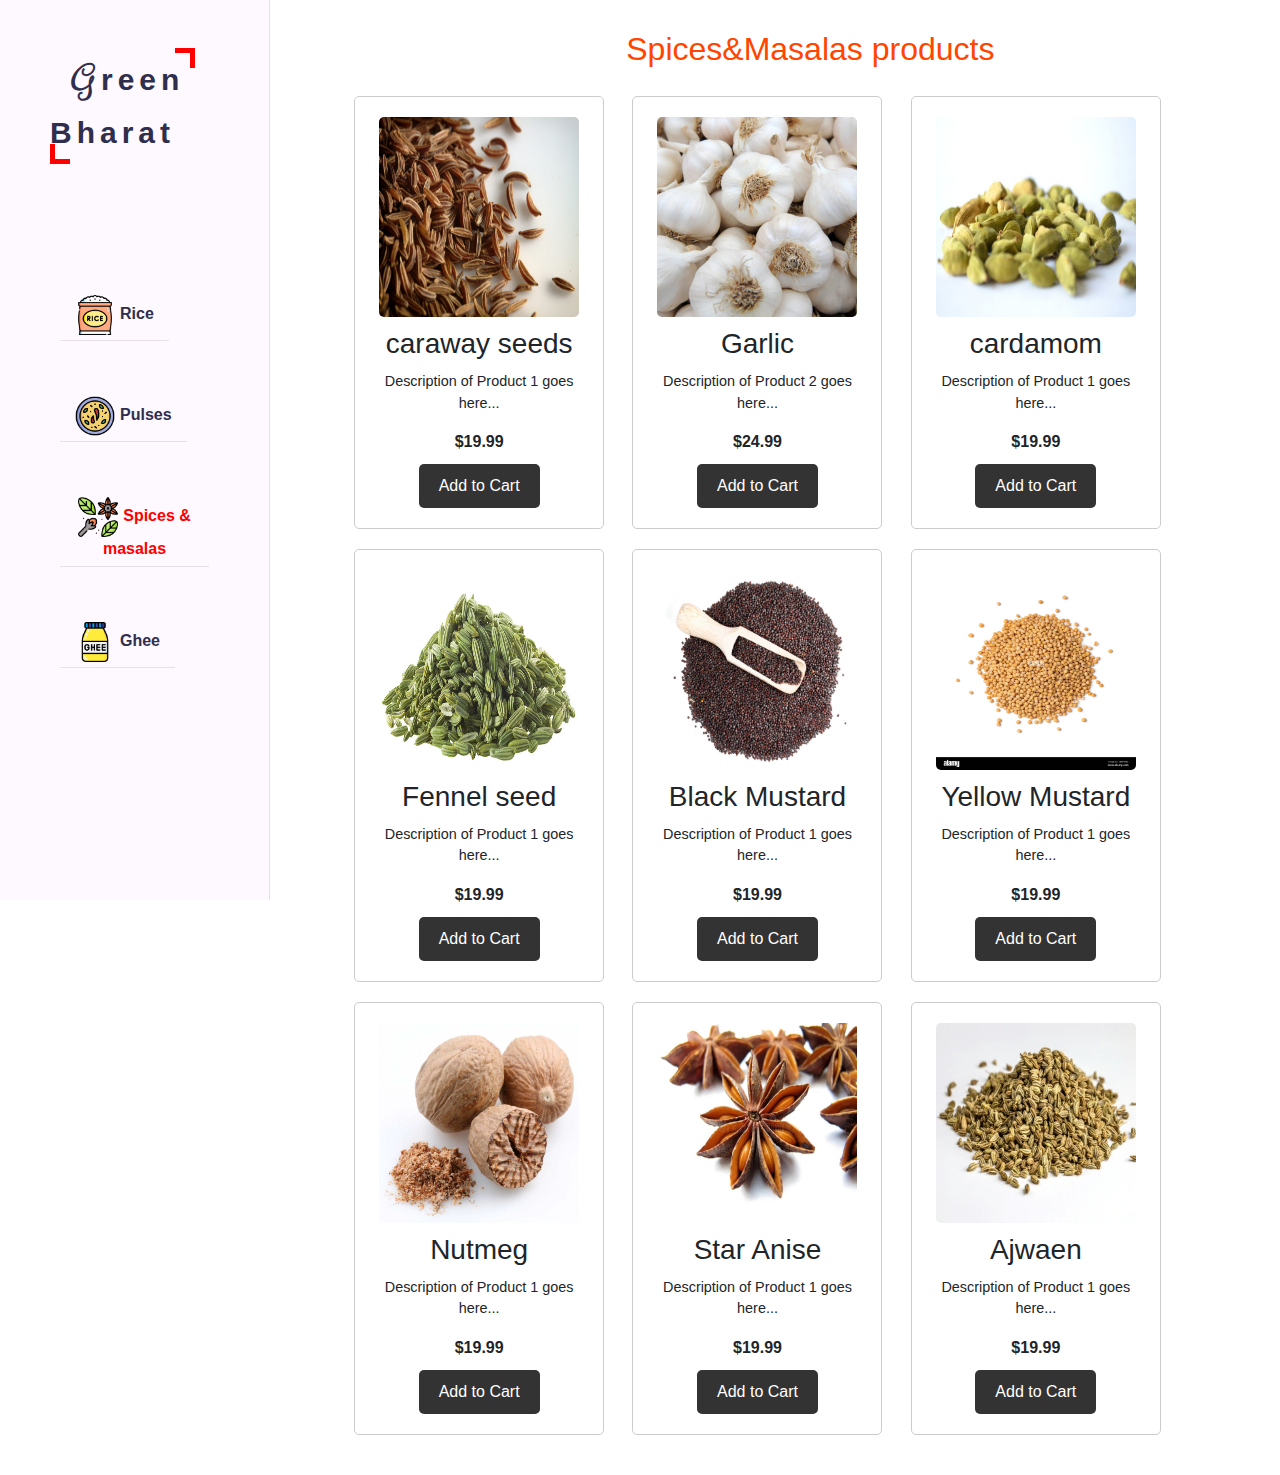
<file: spices.html>
<!DOCTYPE html>
<html lang="en">
<head>
    <meta charset="UTF-8">
    <meta name="viewport" content="width=device-width, initial-scale=1.0">
    <link rel="stylesheet" href="https://cdnjs.cloudflare.com/ajax/libs/font-awesome/6.5.1/css/all.min.css">
    <link rel="stylesheet" href="https://stackpath.bootstrapcdn.com/bootstrap/4.5.2/css/bootstrap.min.css" />
    <link rel="stylesheet" href="css/spices.css">
    <link rel="icon" type="image/x-icon" href="images/logo.png">
    <title>spices products</title>
</head>
<body>
    <div class="aside">
        <div class="logo">
             <a href="#"><span>G</span>reen Bharat</a>
        </div>
        <div class="nav-toggler">
             <span></span>
        </div>
        <ul class="nav">
             <li><a href="rice.html"><img src="images/rice1.png" alt=""></i>Rice</a></li>
             <li><a href="dal.html"><img src="images/dal_1.png" alt="">Pulses</a></li>
             <li><a href="spices.html" class="active"><img src="images/spices.png" alt="">Spices & masalas</a></li>
             <li><a href="#"><img src="images/ghee1.png" alt="">Ghee</a></li>
             <li><a href="#"><img src="images/sugar.png" alt="">Sugar</a></li>
             <li><a href="#"><img src="images/salt.png" alt="">Salt</a></li>
             <li><a href="#"><img src="images/oil.png" alt="">Oil</a></li>
             <li><a href="#"><img src="images/nut.png" alt="">Dry fruits</a></li>
             <li><a href="#"><img src="images/tea.png" alt="">Tea</a></li>
        </ul>
    </div>
    <div class="main-container container">
        <div class="section-title">
            <h2>Spices&Masalas products</h2>
        </div>
        <!-- Services Section starts-->
        <div class="main-content">
            <!-- Product items will be arranged here -->
            <div class="product">
                <img src="images/caraway seed.jpeg" alt="Product 1">
                <h3>caraway seeds</h3>
                <p>Description of Product 1 goes here...</p>
                <span class="price">$19.99</span>
                <button>Add to Cart</button>
            </div>
            <div class="product">
                <img src="images/garlic.jpeg" alt="Product 2">
                <h3>Garlic</h3>
                <p>Description of Product 2 goes here...</p>
                <span class="price">$24.99</span>
                <button>Add to Cart</button>
            </div>
            <div class="product">
                <img src="images/cardamom.jpeg" alt="Product 1">
                <h3>cardamom</h3>
                <p>Description of Product 1 goes here...</p>
                <span class="price">$19.99</span>
                <button>Add to Cart</button>
            </div>
            <div class="product">
                <img src="images/fennel seed.jpeg" alt="Product 1">
                <h3>Fennel seed</h3>
                <p>Description of Product 1 goes here...</p>
                <span class="price">$19.99</span>
                <button>Add to Cart</button>
            </div>
            <div class="product">
                <img src="images/Black mustard.jpeg" alt="Product 1">
                <h3>Black Mustard</h3>
                <p>Description of Product 1 goes here...</p>
                <span class="price">$19.99</span>
                <button>Add to Cart</button>
            </div>
            <div class="product">
                <img src="images/yellow mustard.jpeg" alt="Product 1">
                <h3>Yellow Mustard</h3>
                <p>Description of Product 1 goes here...</p>
                <span class="price">$19.99</span>
                <button>Add to Cart</button>
            </div>
            <div class="product">
                <img src="images/Nutmeg.jpeg" alt="Product 1">
                <h3>Nutmeg</h3>
                <p>Description of Product 1 goes here...</p>
                <span class="price">$19.99</span>
                <button>Add to Cart</button>
            </div>
            <div class="product">
                <img src="images/star anise.jpeg" alt="Product 1">
                <h3>Star Anise</h3>
                <p>Description of Product 1 goes here...</p>
                <span class="price">$19.99</span>
                <button>Add to Cart</button>
            </div>
            <div class="product">
                <img src="images/Ajwaen.jpeg" alt="Product 1">
                <h3>Ajwaen</h3>
                <p>Description of Product 1 goes here...</p>
                <span class="price">$19.99</span>
                <button>Add to Cart</button>
            </div>
            <!-- Add more product items as needed -->
        </div>
        <!-- Services section ends -->
            </div>
        </section>
    </div>
    <script src="https://code.jquery.com/jquery-3.5.1.slim.min.js"></script>
    <script src="https://cdn.jsdelivr.net/npm/@popperjs/core@2.5.4/dist/umd/popper.min.js"></script>
    <script src="https://stackpath.bootstrapcdn.com/bootstrap/4.5.2/js/bootstrap.min.js"></script>
    <script src="js/script.js"></script>
</body>
</html>
</file>
<file: css/style.css>
*{
    margin: 0;
    padding: 0;
    box-sizing: border-box;
    position: relative;
}

a{
    text-decoration: none;
    color: black;
}

img{
    margin-right: 20px;
}

.btn{
    font-size: 16px;
    font-weight: 500;
    padding: 12px 35px;
    color: white;
    margin-top: 30px;
    border-radius: 40px;
    background: orange;
    display: inline-block;
    white-space: nowrap;
    transition: all 0.3s ease;
    bottom: 10px;
}

.btn:hover{
    background: #563434;
    transform: scale(1.05);
}

.col-2{
    flex-basis: 50%;
    min-width: 300px;
    margin: 20px;
 }
 
 .col-2 img{
     max-width: 100%;
     padding: 50px 0;
 }

 .col-4{
    flex-basis: 25%;
    padding: 10px;
    min-width: 200px;
    margin-bottom: 50px;
    transition: transform 0.5s;
 }

 .col-4:hover{
    transform: translateY(-5px);
 }

 .col-4 img{
    width: 200px;

 }

.container{
    max-width: 1300px;
    margin: auto;
    padding-left: 25px;
    padding-right: 25px;
}

.h4{
    color: #555;
    font-weight: normal;
}

.col-4 p{
     font-size: 14px;
}



.main-container .header-inner{
    background: radial-gradient(#fff , #1bab49);
    border-radius: 10px;
    height: 300px;
}

.menu{
    width: 30px;
    margin-left: 20px;
    display: none;
}

.navbar{
    display: flex;
    align-items: center;
    padding: 20px;
}

nav ul li a:hover{
   color: inherit;
   text-decoration: none; 
   padding-bottom: 5px;
   border-bottom: 2px solid red;
   transition: all 0.3s ease;
   transform: scale(1.05);
}

nav{
    flex: 1;
    text-align: right;
}

nav ul{
    display: inline-block;
    list-style-type: none;
    z-index: 9999;
}

nav ul li{
    display: inline-block;
    margin-right: 20px;
}

nav ul li a{
    color: #504e70;
}

p{
    color: black;
}

.row{
    display: flex;
    align-items: center;
    flex-wrap: wrap;
    justify-content: space-around;
}

.small-container{
     max-width: 1080px;
     margin: auto;
     padding-left: 25px;
     padding-right: 25px;
     padding-top: 15px;
}

.body{
    padding: 100px;
}

.body img{
   width: 150px;
   height: 150px;
}

.body h2{
    width: 400;
    height: 150px;
    text-align: center;
    color: orangered;
 }
 
@media only screen and (max-width: 600px){
    .row{
        text-align: center;
    }
    .search-bar {
        width: 100%;
    }
  .small-container .header-inner{
     height: 600px;
  }
}

@media only screen and (max-width: 1200px){
    nav ul{
        position: absolute;
        top: 70px;
        left: 0;
        background: #333;
        width: 100%;
        overflow: hidden;
        transition: max-height 0.5s;
    }
    .search-container{
        top: 100px !important;
        width: 100%;
        left: 50%;
        position: absolute !important;
        display: flex;
    }
    .small-container{
        top: 100px;
    }
    .search-bar{
        left: 16%;
    }
    nav ul li{
        display: block;
        margin-right: 50px;
        margin-top: 10px;
        margin-bottom: 10px;
    }
    nav ul li a{
        color: #fff;
    }
    .menu{
        display: block;
        cursor: pointer;
    }
    footer{
        top: 100px;
    }
}

/* location */
.location-button {
    display: inline-flex;
    padding: 15px 30px;
    font-size: 16px;
    font-weight: bold;
    text-align: center;
    text-decoration: none;
    cursor: pointer;
    border: none;
    border-radius: 25px;
    background: linear-gradient(to right, #ff6b6b, #ffa07a); /* Set your gradient colors */
    color: #fff; /* Set your text color */
    box-shadow: 0 4px 6px rgba(0, 0, 0, 0.1);
    transition: background 0.3s ease-in-out;
  }

.location-button .icon{
    margin-right: 5px;
}

.location-button:hover {
    background: linear-gradient(to right, #ff6347, #ff7f50);
    text-decoration: none; /* Set your hover gradient colors */
  }

 /* location */ 

/* footer */
footer{
    background-color: rgba(0, 0, 0, 0.17);
}

.social-icons .me-4{
    margin-right: 20px;
}
/* footer */

/* line */
.divider {
    position: relative;
    margin: 20px 0;
    height: 1px; /* Adjust the height of the line */
    background-color: #ccc; /* Light color for the line */
    box-shadow: 0px 2px 5px rgba(0, 0, 0, 0.1);
    margin: 50px; /* Optional: Add a subtle shadow */
}

.divider::before {
    content: '';
    position: absolute;
    top: -5px;
    left: 50%;
    width: 20px;
    height: 10px;
    background-color: #fff; /* Same as the background color of your page */
    border: 1px solid #ccc; /* Border color same as the line color */
    transform: translateX(-50%);
}
/* line */
</file>
<file: css/search.css>
.search-container {
    display: flex;
    justify-content: center;
    align-items: center;
    height: 100vh;
    position: absolute;
    top: 0;
    left: 35%;
    transform: translateX(-50%);
  }

  .search-bar {
    display: flex;
    align-items: center;
    box-shadow: 10px 5px 8px rgba(0, 0, 0, 0.2);
    border-radius: 25px;
    transition: box-shadow 0.3s;
    border: 1px solid #007bff;
  }

  .search-bar::placeholder {
    color: #120f0f; /* Adjust placeholder color as needed */
  }

  .search-bar:focus {
    outline: none; /* Remove the default focus outline */
    border: 1px solid black; /* Change border color when focused */
    box-shadow: 0 0 10px rgba(10, 11, 12, 0.5); /* Add a more pronounced box-shadow when focused */
  }

  .search-input {
    padding: 10px;
    border: none;
    border-radius: 25px 0 0 25px; /* Rounded corners on the left */
    outline: none;
    box-shadow: 0 2px 5px rgba(0, 0, 0, 0.1);
    width: 450px;
  }

  .search-button {
    padding: 10px 15px;
    border: none;
    border-radius: 0 25px 25px 0; /* Rounded corners on the right */
    background-color: #007bff; /* Set your button color */
    color: #fff; /* Set your button text color */
    cursor: pointer;
  }

  .search-container
  {
    height: 100px;
    justify-content: center;
  }
</file>
<file: css/about.css>
@import url('https://fonts.googleapis.com/css2?family=Clicker+Script&family=Poppins:wght@200;300;400;500;600;700&display=swap');

:root
{
   --bg-black-900: #f2f2fc;
   --bg-black-100: #fdf9ff;
   --bg-black-50:   #e8dfec;
   --text-black-900: #302e4d;
   --text-black-700: #504e70;
}

body
{
   line-height : 1.5;
   font-size : 16px;
   font-family: 'Poppins' sans-serif;
}

.about-section{
    margin-top: 50px;
}

.about-section p{
    color: var(--text-black-700);
    font-weight: bold;
}

.about-section a{
    color: #201f1f;
    font-weight: bold;
}

.about-section .timeline-box
{
    flex: 0 0 100%;
    max-width: 100%;
    
}

.about-section .timeline
{
    background-color: var(--bg-black-100);
    padding: 30px 15px;
    border: 1px solid var(--bg-black-50);
    border-radius: 10px;
    width: 100%;
    position: relative;
}

.about-section .timeline .timeline-item
{
    position: relative;
    padding-left: 37px;
    padding-bottom: 50px;
}

.about-section .timeline .timeline-item:last-child
{
    padding-bottom: 0;
}

.about-section .timeline .timeline-item::before
{
    content: '';
    width: 1px;
    position: absolute;
    height: 100%;
    left: 7px;
    top: 0;
    background-color: orange;
}

.about-section .timeline .circle-dot
{
    position: absolute;
    left: 0;
    top: 0;
    height: 20px;
    width: 20px;
    border-radius: 50%;
    background-color: orange;
}

.about-section.timeline .timeline-title
{
    font-weight: 700;
    font-size: 18px;
    margin-bottom: 15px;
    text-transform: capitalize;
    color: var(--text-black-900);
}

.about-section .timeline .timeline-text
{
    line-height: 25px;
    font-size: 16px;
    text-align: justify;
    color: var(--text-black-700);
}

/* core team */

.core-box-head
{
    flex: 0 0 100%;
    max-width: 100%;
    margin-bottom: 60px;
}

.core-box-head h2
{
    font-size: 40px;
    color: var(--text-black-900);
    font-weight: 700;
    position: relative;
}

.core-box-head h2::before
{
    content: '';
    height: 4px;
    width: 100px;
    background-color: orangered;
    position: absolute;
    top: 100%;
    left: 54%;
}

.core-box-head h2::after
{
    content: '';
    height: 4px;
    width: 50px;
    background-color: orangered;
    position: absolute;
    top: 100%;
    left: 59%;
    margin-top: 8px;
}

.row
{
    display: flex;
    flex-wrap: wrap;
    margin-left: -15px;
    margin-right: -15px;
    position: relative;
}

.core-box{
    margin-top: 50px;
    padding: 20px;
    /* border: 2px solid black; */
    box-shadow: 0 0 20px 0 rgba(0, 0, 0, 0.2), 0 5px 5px 0 rgba(0, 0, 0, 0.24);
}

.core-box-head h2{
    margin: 50px 0px;
    text-align: center;
    color: red;
}

/* .core-box-head p{
    color: var(--text-black-900);
} */

.divider {
    position: relative;
    margin: 20px 0;
    height: 1px; /* Adjust the height of the line */
    background-color: #ccc; /* Light color for the line */
    box-shadow: 0px 2px 5px rgba(0, 0, 0, 0.1);
    margin: 50px; /* Optional: Add a subtle shadow */
}

.core-box{
    margin-bottom: 30px;
}
.core-box-item{ 
    padding: 50px !important;
    margin: 20px 0px !important;
}

.core-box-item:hover{
    box-shadow: 5px 5px 10px rgba(0, 0, 0, 0.5);
}

.core-box-item h3,h5{
    color: orangered;
}

.core-box-item img{
   height: 150px;
   width: 150px;
   margin-left: 100px;
   margin-top: 40px;
   border-radius: 50%;
   box-shadow: 0 0 10px rgba(0, 0, 0, 0.5);
}

.core-box-item p{
    color: var(--text-black-700);
 }

 .core-box-item .bottom-line{
    border-bottom: 2px solid #000;
    width: 100px; 
 }

.core-team {
    display: flex;
    justify-content: center;
    align-items: center;
}

.team-member {
    margin: 20px;
}

.team-member img {
    width: 150px;
    height: 150px;
    border-radius: 50%;
}

.member-info {
    margin-top: 10px;
    text-align: center;
}

.member-info h2 {
    margin: 5px 0;
}

.member-info p {
    margin: 3px 0;
    font-size: 14px;
    color: #555;
}


/* core team */
</file>
<file: css/dal.css>
@import url('https://fonts.googleapis.com/css2?family=Clicker+Script&family=Poppins:wght@200;300;400;500;600;700&display=swap');

:root
{
   --bg-black-900: #f2f2fc;
   --bg-black-100: #fdf9ff;
   --bg-black-50:   #e8dfec;
   --text-black-900: #302e4d;
   --text-black-700: #504e70;
}

.main-container{
  padding-left: 370px;
}

.aside{
    width: 270px;
    background: var(--bg-black-100);
    position: fixed;
    left : 0;
    top : 0;
    display: flex;
    border-right: 1px solid var(--bg-black-50);
    justify-content: center;
    align-items: center;
    padding: 30px;
    height: 100%;
    z-index: 10;
}
.aside li img{
    height: 40px;
    margin-right: 5px;
}
.aside li{
    display: inline-flex;
    padding: 15px 30px;
    font-size: 16px;
    font-weight: bold;
    text-align: center;
    text-decoration: none;
    cursor: pointer;
}
.aside .logo
{
    position: absolute;
    top: 50px;
    font-size: 30px;
    text-transform: capitalize;
    margin-bottom: 30px;
    left: 50px;
}

.aside .logo a
{
    color: var(--text-black-900);
    font-weight: 700;
    padding: 15px 20px;
    font-size:  30px;
    letter-spacing: 5px;
    position: relative;
}

.aside .nav-toggler
{
    height: 40px;
    width: 45px;
    border: 1px solid var(--bg-black-50);
    cursor: pointer;
    position: fixed;
    left: 300px;
    top: 20px;
    border-radius: 5px;
    background: var(--bg-black-100);
    display: none;
    align-items: center;
    justify-content: center;
}

.aside .nav{
  max-height: 400px; /* Adjust as needed */
  overflow-y: auto;
  padding: 0; /* Remove default padding */
  margin: 0;
  scrollbar-width: thin; /* For Firefox */
  scrollbar-color: rgba(0, 0, 0, 0.2) rgba(0, 0, 0, 0);
}

.nav::-webkit-scrollbar {
    width: 8px; /* Set the width of the scrollbar */
  }
  
  .nav::-webkit-scrollbar-track {
    background-color: rgba(0, 0, 0, 0); /* Make the track transparent */
  }
  
  .nav::-webkit-scrollbar-thumb {
    background-color: rgba(0, 0, 0, 0.2); /* Set the color of the scrollbar thumb */
    border-radius: 4px; /* Round the corners of the thumb */
  }
  
  .nav::-webkit-scrollbar-thumb:hover {
    background-color: rgba(0, 0, 0, 0.4); /* Change thumb color on hover */
  }

.aside .nav-toggler span
{
    height: 2px;
    width: 18px;
    background: var(--skin-color);
    display: inline-block;
    position: relative;
}

.aside .nav-toggler span::before
{
    content: '';
    height: 2px;
    width: 18px;
    background: var(--skin-color);
    position: absolute;
    top: -6px;
    left: 0;
}

.aside .nav-toggler span::after
{
    content: '';
    height: 2px;
    width: 18px;
    background: red;
    position: absolute;
    top: 6px;
    left: 0;
}

.aside .logo a span
{
   font-family: 'Clicker Script' , cursive;
   font-size: 40px;
}

.aside .logo a::before
{
    content: '';
    position: absolute;
    width: 20px;
    height: 20px;
    border-bottom: 5px solid red;
    border-left: 5px solid red;
    bottom: 0;
    left: 0;
}

.aside .logo a::after
{
    content: '';
    position: absolute;
    width: 20px;
    height: 20px;
    border-top: 5px solid red;
    border-right: 5px solid red;
    top : 0;
    right : 0;
}

.aside .nav
{
    margin-top: 50px;
}

.aside .nav li
{
    margin-bottom: 20px;
    display: block;
}

.aside .nav li a
{
    font-size: 16px;
    font-weight: 600;
    border-bottom: 1px solid var(--bg-black-50);
    display: block;
    color: var(--text-black-900);
    padding: 5px 15px;
}

.aside .nav li a.active
{
    color: red;
}

.aside .nav li a i
{
    margin-right: 15px;
}

/* contents */
.main-container{
    padding-left: 250px;
    margin-top: 30px;
}

.main-container h2{
    padding-left: 35%;
    color: orangered;
}

.main-content {
    flex-grow: 1; /* Allow main content to grow and fill remaining space */
    display: flex;
    flex-wrap: wrap;
    justify-content: space-around;
    padding: 20px;
}

.product {
    width: 250px; /* Width of each product item */
    margin-bottom: 20px;
    padding: 20px;
    border: 1px solid #ccc;
    border-radius: 5px;
    text-align: center;
}

.product:hover{
    box-shadow: 5px 5px 10px rgba(0, 0, 0, 0.5);
}

.product img {
    width: 200px;
    height: 200px;
    border-radius: 5px;
}

.product h3 {
    margin-top: 10px;
}

.product p {
    margin-top: 10px;
    font-size: 0.9em;
}

.price {
    display: block;
    margin-top: 10px;
    font-weight: bold;
}

button {
    margin-top: 10px;
    padding: 10px 20px;
    background-color: #333;
    color: #fff;
    border: none;
    border-radius: 5px;
    cursor: pointer;
    transition: background-color 0.3s;
}

button:hover {
    background-color: #555;
}

/* body */
/*
{
    padding-bottom: 40px;
    display: flex;
    flex-wrap: wrap; /* Allow items to wrap to the next row if necessary */
    /* justify-content: space-between;  */
/* } */

@media only screen and (max-width: 768px) {
    .aside {
        width: 30%;
    }
    .nav {
        flex-direction: column;
        align-items: center;
    }
    .nav li {
        text-align: center;
        margin-bottom: 10px;
    }
}
</file>
<file: css/FAQs.css>
h2{
    margin-left: 40%;
    padding: 30px 0;
    color: orangered;
}

.faq {
    margin-bottom: 30px;
    padding-left: 20%;
    padding-right: 20%;
  }

  .question:hover{
    box-shadow: 0 0 20px 0 rgba(0, 0, 0, 0.2), 0 5px 5px 0 rgba(0, 0, 0, 0.24);
  }

  .question {
    background-color: #f0f0f0;
    border: none;
    padding: 10px;
    width: 100%;
    cursor: pointer;
    outline: none;
  }
  
  .question-text{
    text-align: center;
  }


  .answer {
    display: none;
    padding: 10px;
  }
  
  .answer p {
    margin: 0;
  }
  
  /* Show answer when question is clicked */
  .question.active + .answer {
    display: block;
  }
</file>
<file: css/login.css>
@import url("https://fonts.googleapis.com/css2?family=Open+Sans:wght@400;700&display=swap");
*,
*::before,
*::after {
    box-sizing: border-box;
    line-height: 1.5em;
}

:root {
    --font-family: "Open Sans", sans-serif;

    --primary-hue: 261.3559322034deg;
    --primary-saturation: 42.4460431655%;
    --primary-lightness: 27.2549019608%;
    
    --prime-color: hsl(
        var(--primary-hue),
        var(--primary-saturation),
        var(--primary-lightness)
    );
    --font-color: hsl(var(--primary-hue), var(--primary-saturation), 13%);
    --light-font-color: hsl(var(--primary-hue), var(--primary-saturation), 90%);
    --body-bg: hsl(var(--primary-hue), var(--primary-saturation), 97%);
}

html {
    font-size: 16px;
    -webkit-text-size-adjust: 100%;
}

body {
    margin: 0;
    overflow-wrap: break-word;
    font-family: var(--font-family);
    color: var(--font-color);
    background-color: var(--body-bg);
    -moz-osx-font-smoothing: grayscale;
    -webkit-font-smoothing: antialiased;
}

a {
    all: unset;
    cursor: pointer;
}

input,
button,
textarea {
    font-family: var(--font-family);
    font-size: 1rem;
    outline: none;
}

h1{
    text-align: center;
    font-size: 2rem;
    padding: 10px;
    background-image: linear-gradient(to right, transparent , #e36c11,transparent);
}

.container{
    margin-top: 15px;
    position: fixed;
    top: 50%;
    left: 50%;
    transform: translate(-50%, -50%);
}
.container .wrap {
    max-width: 400px;
    margin: 0 auto;
    padding: 20px;
    /* border: 2px solid black; */
    box-shadow: 0 0 20px 0 rgba(0, 0, 0, 0.2), 0 5px 5px 0 rgba(0, 0, 0, 0.24);
}

.container .wrap .create-new a{
   margin-left: 5px;
}

.line {
    border-bottom: 1px solid #ccc;
    margin: 20px 0;
}

.login-form {
    display: flex;
    flex-flow: column wrap;
    gap: 10px;
}
.login-form input {
    padding: 15px 20px;
    outline: none;
    border-radius: 3px;
    border: 1px solid hsl(var(--primary-hue), var(--primary-saturation), 85%);
    background: hsl(var(--primary-hue), var(--primary-saturation), 98.5%);
}
.login-form input:hover,
.login-form input:focus {
    border-color: hsl(var(--primary-hue), var(--primary-saturation), 50%);
}
.login-form input:focus {
    background-color: 
   white;
}
.login-form input::placeholder {
    font-weight: bold;
    color: 
   gray;
}
.login-form [type="submit"] {
    padding: 15px;
    cursor: pointer;
    background: var(--prime-color);
    color: var(--light-font-color);
    border: 1px solid var(--prime-color);
    border-radius: 3px;
    transition: 0.2s all;
    font-weight: bold;
    border-radius: 20px;
}
.login-form [type="submit"]:hover {
    box-shadow: 0 10px 15px -3px hsla(var(--primary-hue), var(--primary-saturation), 7%, 0.1),
        0 4px 6px -4px hsla(var(--primary-hue), var(--primary-saturation), 7%, 0.1);
    transform: translateY(-5px);
    color:white;
}

ul.tp-login {
    all: unset;
    display: flex;
    flex-flow: column wrap;
    list-style: none;
    gap: 10px;
    margin-right: 30px;
}
ul.tp-login a {
    margin-left: 100px;
    margin-bottom: 10px;
    display: inline-flex;
    padding: 15px 30px;
    font-size: 16px;
    font-weight: bold;
    text-align: center;
    text-decoration: none;
    cursor: pointer;
    border: none;
    border-radius: 25px;
    background: linear-gradient(to right, #ff6b6b, #ffa07a); /* Set your gradient colors */
    color: #fff; /* Set your text color */
    box-shadow: 0 4px 6px rgba(0, 0, 0, 0.1);
    transition: background 0.3s ease-in-out;
}

ul.tp-login a:hover {
    box-shadow: 0 10px 15px -3px hsla(var(--primary-hue), var(--primary-saturation), 7%, 0.1),
        0 4px 6px -4px hsla(var(--primary-hue), var(--primary-saturation), 7%, 0.1);
    transform: translateY(-5px);
    border-color: hsl(var(--primary-hue), var(--primary-saturation), 50%);
}
ul.tp-login a svg{
    margin-top:5px;
    margin-right: 10px;
}

.text-center {
    text-align: center;
}

.create-new a {
    font-weight: bold;
    text-decoration: underline;
}
</file>
<file: css/register.css>
:root {
    --font-family: "Open Sans", sans-serif;

    --primary-hue: 261.3559322034deg;
    --primary-saturation: 42.4460431655%;
    --primary-lightness: 27.2549019608%;
    
    --prime-color: hsl(
        var(--primary-hue),
        var(--primary-saturation),
        var(--primary-lightness)
    );
    --font-color: hsl(var(--primary-hue), var(--primary-saturation), 13%);
    --light-font-color: hsl(var(--primary-hue), var(--primary-saturation), 90%);
    --body-bg: hsl(var(--primary-hue), var(--primary-saturation), 97%);
}
body {
    font-family: Arial, sans-serif;
    background-color: #f2f2f2;
    margin: 0;
    padding: 0;
    display: flex;
    justify-content: center;
    align-items: center;
    height: 100vh;
  }

  .signup-container {
    background-color: #ffffff;
    border-radius: 8px;
    box-shadow: 0px 0px 10px rgba(0, 0, 0, 0.1);
    padding: 40px;
    width: 400px;
  }

  .signup-container h2 {
    margin-bottom: 30px;
    text-align: center;
  }

  .form-group {
    margin-bottom: 20px;
    overflow: hidden; /* Clear floats */
  }

  .form-group label {
    display: block;
    font-weight: bold;
    margin-bottom: 5px;
  }

  .signup-container input {
    padding: 15px 20px;
    outline: none;
    border-radius: 3px;
    border: 1px solid hsl(var(--primary-hue), var(--primary-saturation), 85%);
    background: hsl(var(--primary-hue), var(--primary-saturation), 98.5%);
}
.signup-container input:hover,
.signup-container input:focus {
    border-color: hsl(var(--primary-hue), var(--primary-saturation), 50%);
}
.signup-container input:focus {
    background-color: 
   white;
}
.signup-container input::placeholder {
    font-weight: bold;
    color: 
   gray;
}

  .form-group input[type="text"],
  .form-group input[type="email"],
  .form-group input[type="tel"],
  .form-group input[type="password"] {
    width: calc(50% - 5px);
    padding: 10px;
    border: 1px solid #ccc;
    border-radius: 4px;
    box-sizing: border-box;
    float: left; /* Float elements to the left */
  }

  .form-group input[type="text"] {
    margin-right: 10px;
  }

  .form-group input[type="tel"],
  .form-group input[type="password"]{
    margin-left: 100px;
  }

  .form-group button {
    margin-left: 150px;
    margin-bottom: 10px;
    display: inline-flex;
    padding: 15px 30px;
    font-size: 16px;
    font-weight: bold;
    text-align: center;
    text-decoration: none;
    cursor: pointer;
    border: none;
    border-radius: 25px;
    background: linear-gradient(to right, #ff6b6b, #ffa07a); /* Set your gradient colors */
    color: #fff; /* Set your text color */
    box-shadow: 0 4px 6px rgba(0, 0, 0, 0.1);
    transition: background 0.3s ease-in-out;
  }

  .form-group button:hover {
    background-color: #45a049;
  }

  .line {
    border-bottom: 2px solid #ccc;
    margin: 20px 0;
}

.signup-container p{
    text-align: center;
    color: #393939;
}

.signup-container p a{
    color: #201f1f;
    font-weight: bold;
}

h2{
    text-align: center;
    font-size: 2rem;
    padding: 10px;
    background-image: linear-gradient(to right, transparent , #e36c11,transparent);
}


.signup-container .create-new a{
    margin-left: 5px;
 }
</file>
<file: css/rice.css>
@import url('https://fonts.googleapis.com/css2?family=Clicker+Script&family=Poppins:wght@200;300;400;500;600;700&display=swap');

:root
{
   --bg-black-900: #f2f2fc;
   --bg-black-100: #fdf9ff;
   --bg-black-50:   #e8dfec;
   --text-black-900: #302e4d;
   --text-black-700: #504e70;
}

.main-container{
  padding-left: 370px;
}

.aside{
    width: 270px;
    background: var(--bg-black-100);
    position: fixed;
    left : 0;
    top : 0;
    display: flex;
    border-right: 1px solid var(--bg-black-50);
    justify-content: center;
    align-items: center;
    padding: 30px;
    height: 100%;
    z-index: 10;
}
.aside li img{
    height: 40px;
    margin-right: 5px;
}
.aside li{
    display: inline-flex;
    padding: 15px 30px;
    font-size: 16px;
    font-weight: bold;
    text-align: center;
    text-decoration: none;
    cursor: pointer;
}
.aside .logo
{
    position: absolute;
    top: 50px;
    font-size: 30px;
    text-transform: capitalize;
    margin-bottom: 30px;
    left: 50px;
}

.aside .logo a
{
    color: var(--text-black-900);
    font-weight: 700;
    padding: 15px 20px;
    font-size:  30px;
    letter-spacing: 5px;
    position: relative;
}

.aside .nav-toggler
{
    height: 40px;
    width: 45px;
    border: 1px solid var(--bg-black-50);
    cursor: pointer;
    position: fixed;
    left: 300px;
    top: 20px;
    border-radius: 5px;
    background: var(--bg-black-100);
    display: none;
    align-items: center;
    justify-content: center;
}

.aside .nav{
  max-height: 400px; /* Adjust as needed */
  overflow-y: auto;
  padding: 0; /* Remove default padding */
  margin: 0;
  scrollbar-width: thin; /* For Firefox */
  scrollbar-color: rgba(0, 0, 0, 0.2) rgba(0, 0, 0, 0);
}

.nav::-webkit-scrollbar {
    width: 8px; /* Set the width of the scrollbar */
  }
  
  .nav::-webkit-scrollbar-track {
    background-color: rgba(0, 0, 0, 0); /* Make the track transparent */
  }
  
  .nav::-webkit-scrollbar-thumb {
    background-color: rgba(0, 0, 0, 0.2); /* Set the color of the scrollbar thumb */
    border-radius: 4px; /* Round the corners of the thumb */
  }
  
  .nav::-webkit-scrollbar-thumb:hover {
    background-color: rgba(0, 0, 0, 0.4); /* Change thumb color on hover */
  }

.aside .nav-toggler span
{
    height: 2px;
    width: 18px;
    background: var(--skin-color);
    display: inline-block;
    position: relative;
}

.aside .nav-toggler span::before
{
    content: '';
    height: 2px;
    width: 18px;
    background: var(--skin-color);
    position: absolute;
    top: -6px;
    left: 0;
}

.aside .nav-toggler span::after
{
    content: '';
    height: 2px;
    width: 18px;
    background: red;
    position: absolute;
    top: 6px;
    left: 0;
}

.aside .logo a span
{
   font-family: 'Clicker Script' , cursive;
   font-size: 40px;
}

.aside .logo a::before
{
    content: '';
    position: absolute;
    width: 20px;
    height: 20px;
    border-bottom: 5px solid red;
    border-left: 5px solid red;
    bottom: 0;
    left: 0;
}

.aside .logo a::after
{
    content: '';
    position: absolute;
    width: 20px;
    height: 20px;
    border-top: 5px solid red;
    border-right: 5px solid red;
    top : 0;
    right : 0;
}

.aside .nav
{
    margin-top: 50px;
}

.aside .nav li
{
    margin-bottom: 20px;
    display: block;
}

.aside .nav li a
{
    font-size: 16px;
    font-weight: 600;
    border-bottom: 1px solid var(--bg-black-50);
    display: block;
    color: var(--text-black-900);
    padding: 5px 15px;
}

.aside .nav li a.active
{
    color: red;
}

.aside .nav li a i
{
    margin-right: 15px;
}

/* contents */
.main-container{
    padding-left: 250px;
    margin-top: 30px;
}

.main-container h2{
    padding-left: 35%;
    color: orangered;
}

.main-content {
    flex-grow: 1; /* Allow main content to grow and fill remaining space */
    display: flex;
    flex-wrap: wrap;
    justify-content: space-around;
    padding: 20px;
}

.product {
    width: 250px; /* Width of each product item */
    margin-bottom: 20px;
    padding: 20px;
    border: 1px solid #ccc;
    border-radius: 5px;
    text-align: center;
}

.product:hover{
    box-shadow: 5px 5px 10px rgba(0, 0, 0, 0.5);
}

.product img {
    width: 200px;
    height: 200px;
    border-radius: 5px;
}

.product h3 {
    margin-top: 10px;
}

.product p {
    margin-top: 10px;
    font-size: 0.9em;
}

.price {
    display: block;
    margin-top: 10px;
    font-weight: bold;
}

button {
    margin-top: 10px;
    padding: 10px 20px;
    background-color: #333;
    color: #fff;
    border: none;
    border-radius: 5px;
    cursor: pointer;
    transition: background-color 0.3s;
}

button:hover {
    background-color: #555;
}

/* body */
/*
{
    padding-bottom: 40px;
    display: flex;
    flex-wrap: wrap; /* Allow items to wrap to the next row if necessary */
    /* justify-content: space-between;  */
/* } */

@media only screen and (max-width: 768px) {
    .aside {
        width: 30%;
    }
    .nav {
        flex-direction: column;
        align-items: center;
    }
    .nav li {
        text-align: center;
        margin-bottom: 10px;
    }
}


/* .service .row
{
    display: flex;
    flex-wrap: wrap;
    margin-left: -15px;
    margin-right: -15px;
    position: relative;
}

.service .service-item
{
    margin-bottom: 30px;
    max-width: 33.33%;
    flex: 0 0 calc(33.333% - 20px); /* Set the width of each item (adjust percentage as needed) */ 
    /* background-color: #f0f0f0; /* Set background color as needed */
    /* box-sizing: border-box; /* Include padding and border in the element's total width and height */
    /* padding: 15px; */
/* } */

/* .service .service-item .service-item-inner
{
    background-color: var(--bg-black-100);
    border: 1px solid var(--bg-black-50);
    border-radius: 10px;
    padding: 30px 15px;
    text-align: center;
    transition: all 0.3S ease;
}

.service .service-item .service-item-inner:hover
{
    box-shadow: 0 0 20px rgba(48 ,46, 77, 0.15);
}

.service .service-item .service-item-inner img{
    width: 200px;
}  */
</file>
<file: css/spices.css>
@import url('https://fonts.googleapis.com/css2?family=Clicker+Script&family=Poppins:wght@200;300;400;500;600;700&display=swap');

:root
{
   --bg-black-900: #f2f2fc;
   --bg-black-100: #fdf9ff;
   --bg-black-50:   #e8dfec;
   --text-black-900: #302e4d;
   --text-black-700: #504e70;
}

.main-container{
  padding-left: 370px;
}

.aside{
    width: 270px;
    background: var(--bg-black-100);
    position: fixed;
    left : 0;
    top : 0;
    display: flex;
    border-right: 1px solid var(--bg-black-50);
    justify-content: center;
    align-items: center;
    padding: 30px;
    height: 100%;
    z-index: 10;
}
.aside li img{
    height: 40px;
    margin-right: 5px;
}
.aside li{
    display: inline-flex;
    padding: 15px 30px;
    font-size: 16px;
    font-weight: bold;
    text-align: center;
    text-decoration: none;
    cursor: pointer;
}
.aside .logo
{
    position: absolute;
    top: 50px;
    font-size: 30px;
    text-transform: capitalize;
    margin-bottom: 30px;
    left: 50px;
}

.aside .logo a
{
    color: var(--text-black-900);
    font-weight: 700;
    padding: 15px 20px;
    font-size:  30px;
    letter-spacing: 5px;
    position: relative;
}

.aside .nav-toggler
{
    height: 40px;
    width: 45px;
    border: 1px solid var(--bg-black-50);
    cursor: pointer;
    position: fixed;
    left: 300px;
    top: 20px;
    border-radius: 5px;
    background: var(--bg-black-100);
    display: none;
    align-items: center;
    justify-content: center;
}

.aside .nav{
  max-height: 400px; /* Adjust as needed */
  overflow-y: auto;
  padding: 0; /* Remove default padding */
  margin: 0;
  scrollbar-width: thin; /* For Firefox */
  scrollbar-color: rgba(0, 0, 0, 0.2) rgba(0, 0, 0, 0);
}

.nav::-webkit-scrollbar {
    width: 8px; /* Set the width of the scrollbar */
  }
  
  .nav::-webkit-scrollbar-track {
    background-color: rgba(0, 0, 0, 0); /* Make the track transparent */
  }
  
  .nav::-webkit-scrollbar-thumb {
    background-color: rgba(0, 0, 0, 0.2); /* Set the color of the scrollbar thumb */
    border-radius: 4px; /* Round the corners of the thumb */
  }
  
  .nav::-webkit-scrollbar-thumb:hover {
    background-color: rgba(0, 0, 0, 0.4); /* Change thumb color on hover */
  }

.aside .nav-toggler span
{
    height: 2px;
    width: 18px;
    background: var(--skin-color);
    display: inline-block;
    position: relative;
}

.aside .nav-toggler span::before
{
    content: '';
    height: 2px;
    width: 18px;
    background: var(--skin-color);
    position: absolute;
    top: -6px;
    left: 0;
}

.aside .nav-toggler span::after
{
    content: '';
    height: 2px;
    width: 18px;
    background: red;
    position: absolute;
    top: 6px;
    left: 0;
}

.aside .logo a span
{
   font-family: 'Clicker Script' , cursive;
   font-size: 40px;
}

.aside .logo a::before
{
    content: '';
    position: absolute;
    width: 20px;
    height: 20px;
    border-bottom: 5px solid red;
    border-left: 5px solid red;
    bottom: 0;
    left: 0;
}

.aside .logo a::after
{
    content: '';
    position: absolute;
    width: 20px;
    height: 20px;
    border-top: 5px solid red;
    border-right: 5px solid red;
    top : 0;
    right : 0;
}

.aside .nav
{
    margin-top: 50px;
}

.aside .nav li
{
    margin-bottom: 20px;
    display: block;
}

.aside .nav li a
{
    font-size: 16px;
    font-weight: 600;
    border-bottom: 1px solid var(--bg-black-50);
    display: block;
    color: var(--text-black-900);
    padding: 5px 15px;
}

.aside .nav li a.active
{
    color: red;
}

.aside .nav li a i
{
    margin-right: 15px;
}

/* contents */
.main-container{
    padding-left: 250px;
    margin-top: 30px;
}

.main-container h2{
    padding-left: 35%;
    color: orangered;
}

.main-content {
    flex-grow: 1; /* Allow main content to grow and fill remaining space */
    display: flex;
    flex-wrap: wrap;
    justify-content: space-around;
    padding: 20px;
}

.product {
    width: 250px; /* Width of each product item */
    margin-bottom: 20px;
    padding: 20px;
    border: 1px solid #ccc;
    border-radius: 5px;
    text-align: center;
}

.product:hover{
    box-shadow: 5px 5px 10px rgba(0, 0, 0, 0.5);
}

.product img {
    width: 200px;
    height: 200px;
    border-radius: 5px;
}

.product h3 {
    margin-top: 10px;
}

.product p {
    margin-top: 10px;
    font-size: 0.9em;
}

.price {
    display: block;
    margin-top: 10px;
    font-weight: bold;
}

button {
    margin-top: 10px;
    padding: 10px 20px;
    background-color: #333;
    color: #fff;
    border: none;
    border-radius: 5px;
    cursor: pointer;
    transition: background-color 0.3s;
}

button:hover {
    background-color: #555;
}

/* body */
/*
{
    padding-bottom: 40px;
    display: flex;
    flex-wrap: wrap; /* Allow items to wrap to the next row if necessary */
    /* justify-content: space-between;  */
/* } */

@media only screen and (max-width: 768px) {
    .aside {
        width: 30%;
    }
    .nav {
        flex-direction: column;
        align-items: center;
    }
    .nav li {
        text-align: center;
        margin-bottom: 10px;
    }
}
</file>
